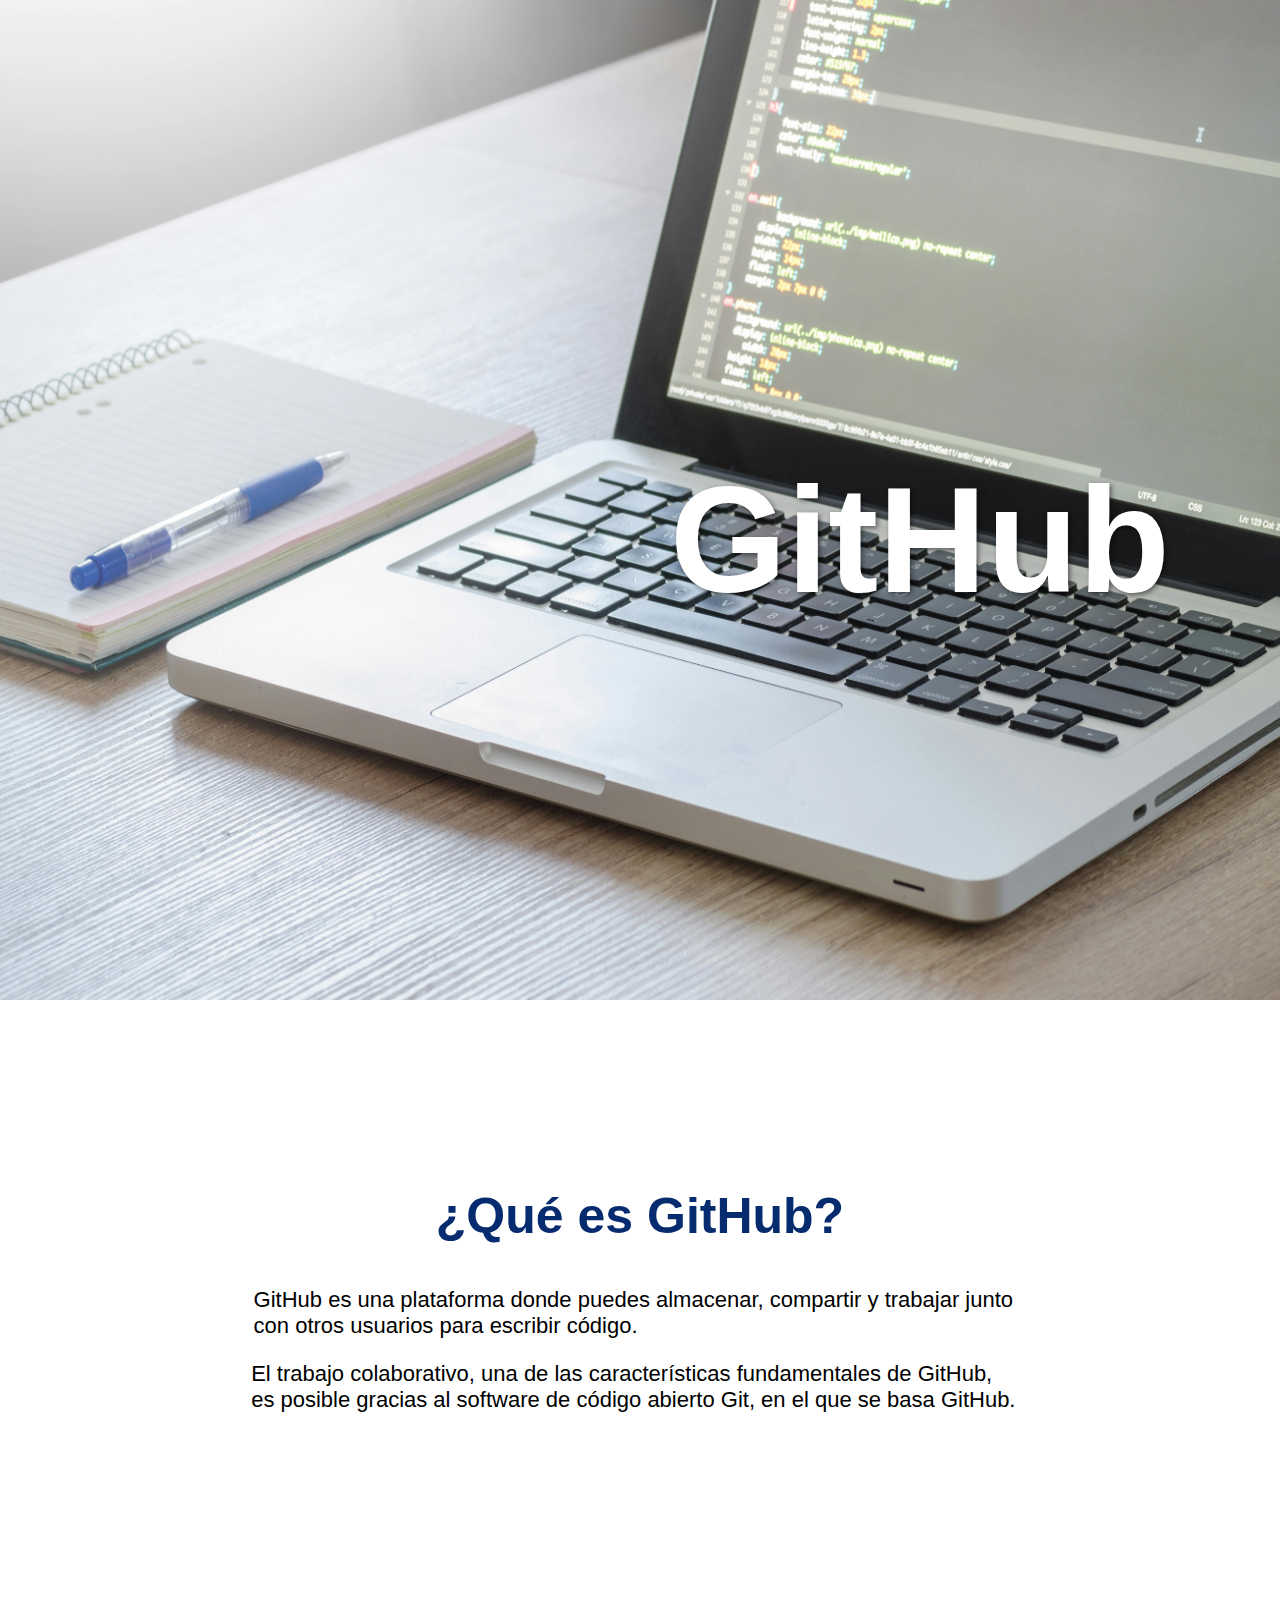
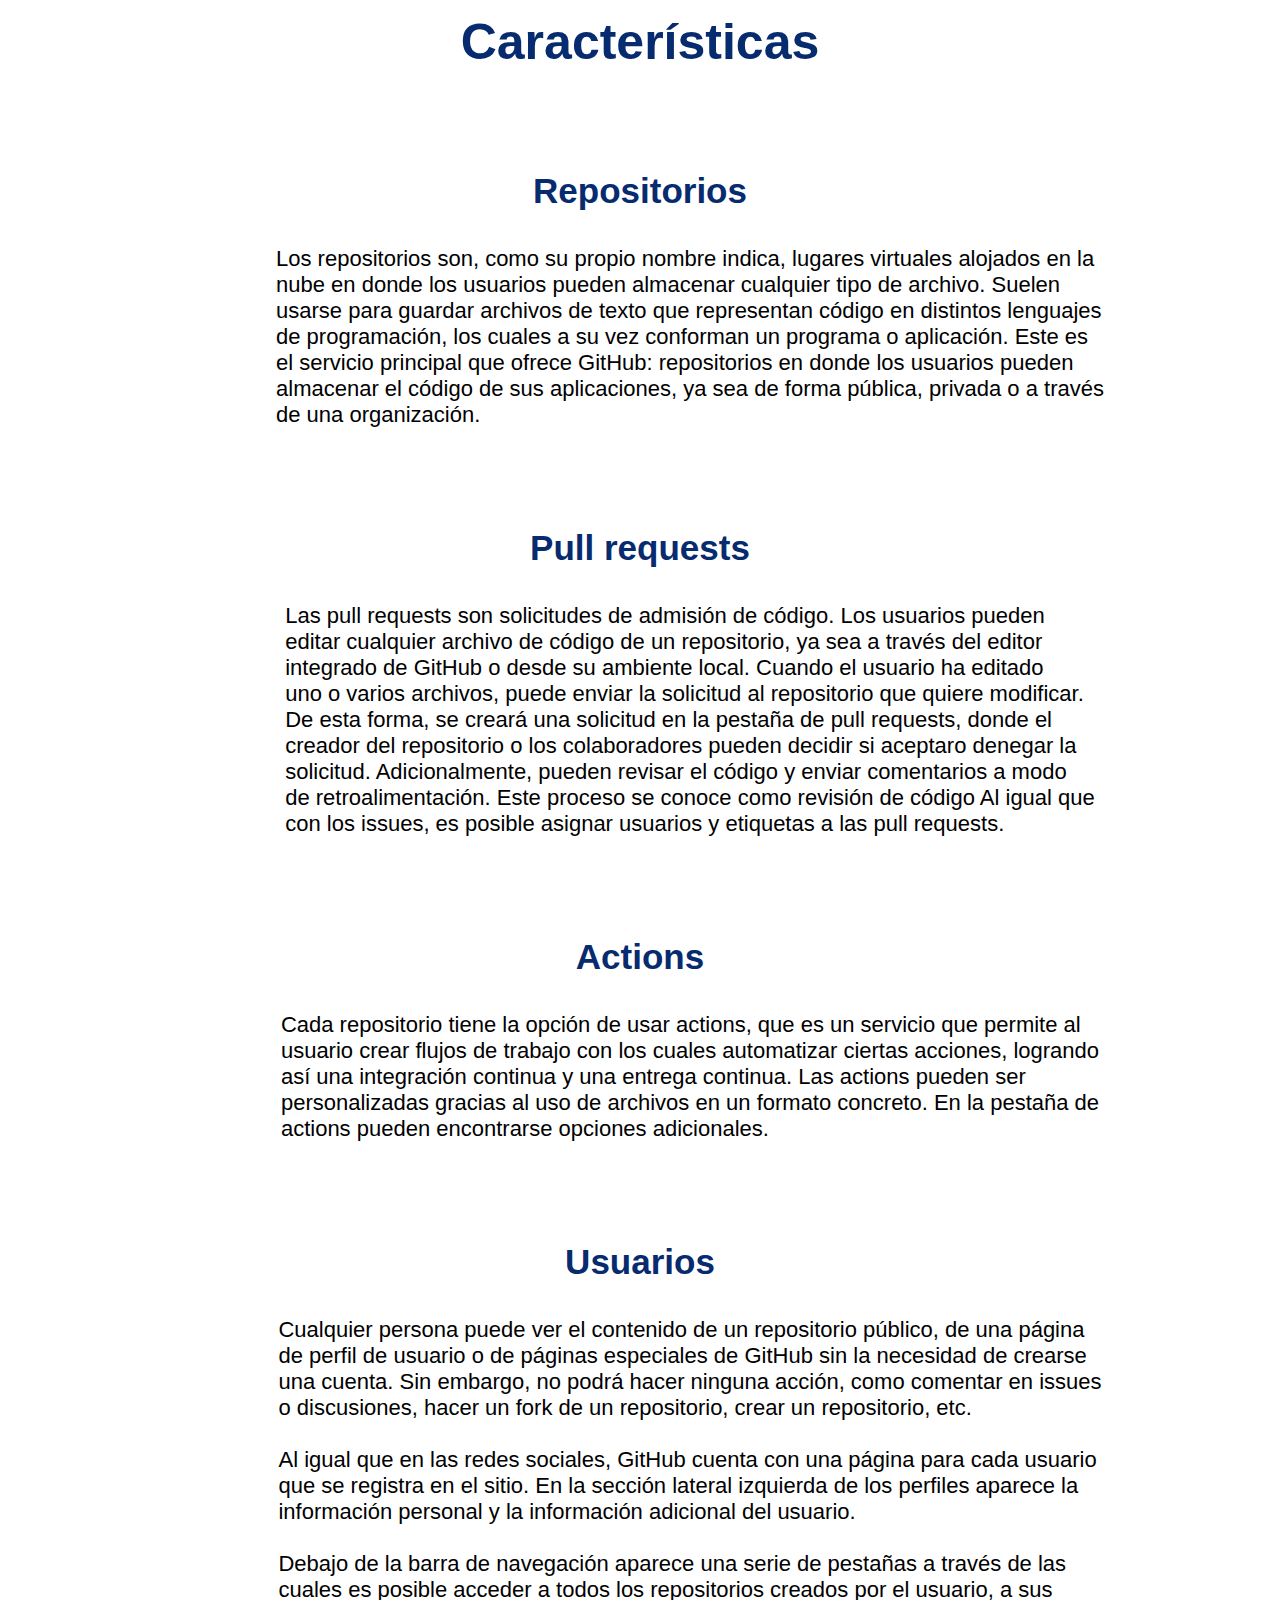
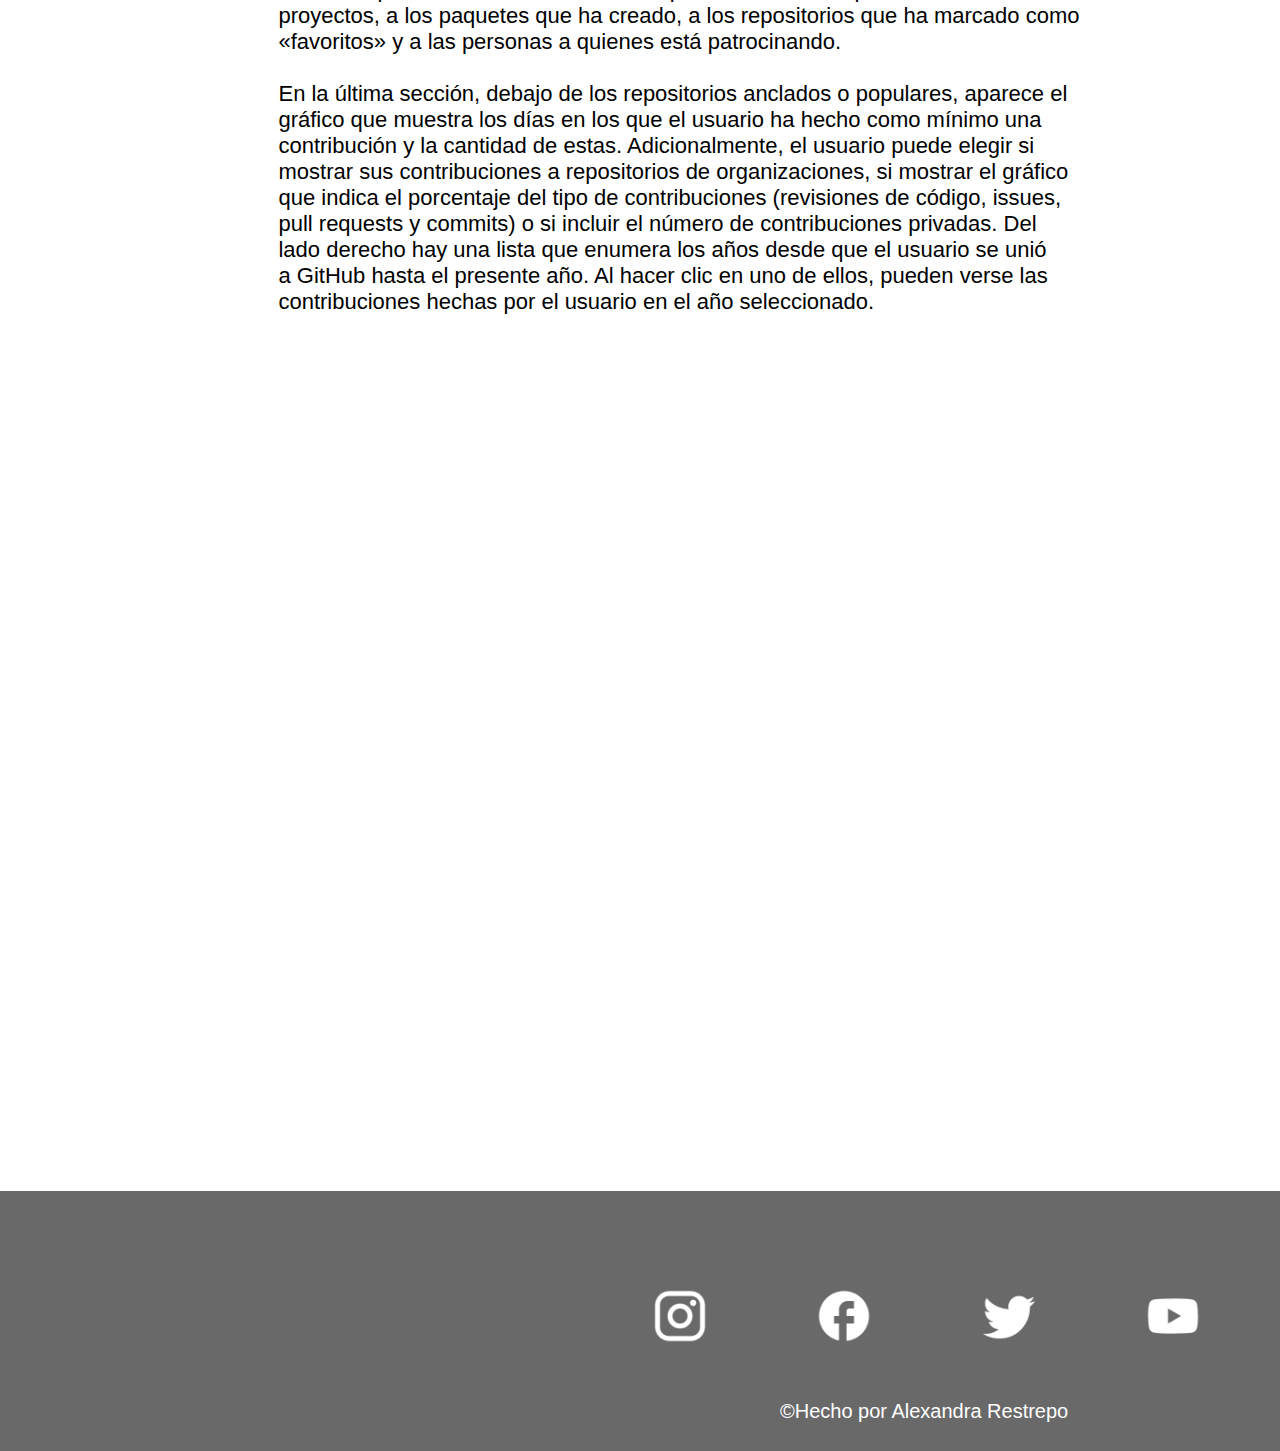
<file: pagina-github.html>
<!DOCTYPE html>
<html lang="en">
<head>
    <meta charset="UTF-8">
    <meta name="viewport" content="width=device-width, initial-scale=1.0">
    <link rel="stylesheet" href="css/pagina-github.css">
    <title>Github</title>
</head>
<body>
    <header>
        <img src="img/portada-github.jpg" alt="Imagen portada de github">
        <h1 class="titulo-github">GitHub</h1>
    </header>
    <main>
        <h2 class="primer-subtitulo">¿Qué es GitHub?</h2>
        <p class="texto-significado-github">&nbsp;&nbsp;&nbsp;&nbsp;&nbsp;&nbsp;GitHub es una plataforma donde puedes almacenar, compartir y trabajar junto <br>
            &nbsp;&nbsp;&nbsp;&nbsp;&nbsp;&nbsp;con otros usuarios para escribir código. <br>
        </p>
        <p class="texto-significado-github">
            &nbsp;&nbsp;&nbsp;&nbsp;&nbsp;&nbsp;El trabajo colaborativo, una de las características fundamentales de GitHub, <br>
            &nbsp;&nbsp;&nbsp;&nbsp;&nbsp;&nbsp;es posible gracias al software de código abierto Git, en el que se basa GitHub.
        </p>
            
            
            <h2 class="segundo-subtitulo">Características</h2>
            <h3 class="subtitulo-caracteristicas">Repositorios</h3>
            <p class="texto-caracteristicas">Los repositorios son, como su propio nombre indica, lugares virtuales alojados en la <br> 
            nube en donde los usuarios pueden almacenar cualquier tipo de archivo. Suelen <br> 
            usarse para guardar archivos de texto que representan código en distintos lenguajes <br>
            de programación, los cuales a su vez conforman un programa o aplicación. Este es <br>
            el servicio principal que ofrece GitHub: repositorios en donde los usuarios pueden <br>
            almacenar el código de sus aplicaciones, ya sea de forma pública, privada o a través <br>
            de una organización.</p>

            <h3 class="tercer-subtitulo">Pull requests</h3>
            <p class="texto-pull-requests">Las pull requests son solicitudes de admisión de código. Los usuarios pueden <br>
            editar cualquier archivo de código de un repositorio, ya sea a través del editor<br> 
            integrado de GitHub o desde su ambiente local. Cuando el usuario ha editado <br>
            uno o varios archivos, puede enviar la solicitud al repositorio que quiere modificar.<br>  
            De esta forma, se creará una solicitud en la pestaña de pull requests, donde el <br> 
            creador del repositorio o los  colaboradores pueden decidir si aceptaro denegar la<br> 
            solicitud. Adicionalmente, pueden revisar el código y enviar comentarios a modo <br> 
            de retroalimentación. Este proceso se conoce como revisión de código​ Al igual que <br> 
            con los issues, es posible asignar usuarios y etiquetas a las pull requests.</p>


            <h3 class="cuarto-subtitulo">Actions</h3>
            <p class="texto-actions">Cada repositorio tiene la opción de usar actions, que es un servicio que permite al <br> 
            usuario crear flujos de trabajo con los cuales automatizar ciertas acciones, logrando <br>
            así una integración continua y una entrega continua. Las actions pueden ser <br> 
            personalizadas gracias al uso de archivos en un formato concreto. En la pestaña de  <br>
            actions pueden encontrarse opciones adicionales.</p>

            <h3 class="quinto-subtitulo">Usuarios</h3>
            <p class="texto-usuarios">Cualquier persona puede ver el contenido de un repositorio público, de una página <br> 
            de perfil de usuario o de páginas especiales de GitHub sin la necesidad de crearse <br> una cuenta. Sin embargo, no podrá hacer ninguna acción, como comentar en issues<br> 
            o discusiones, hacer un fork de un repositorio, crear un repositorio, etc. 
            <br><br>
            Al igual que en las redes sociales, GitHub cuenta con una página para cada usuario <br> 
            que se registra en el sitio. En la sección lateral izquierda de los perfiles aparece la <br> 
            información personal y la información adicional del usuario.
            <br><br>
            Debajo de la barra de navegación aparece una serie de pestañas a través de las <br> 
            cuales es posible acceder a todos los repositorios creados por el usuario, a sus <br>
            proyectos, a los paquetes que ha creado, a los repositorios que ha marcado como <br> 
            «favoritos» y a las personas a quienes está patrocinando.
            <br><br>
            En la última sección, debajo de los repositorios anclados o populares, aparece el <br> 
            gráfico que muestra los días en los que el usuario ha hecho como mínimo una <br>
            contribución y la cantidad de estas. Adicionalmente, el usuario puede elegir si <br> 
            mostrar sus contribuciones a repositorios de organizaciones, si mostrar el gráfico <br> 
            que indica el porcentaje del tipo de contribuciones (revisiones de código, issues,<br>
            pull requests y commits) o si incluir el número de contribuciones privadas. Del <br> 
            lado derecho hay una lista que enumera los años desde que el usuario se unió <br> 
            a GitHub hasta el presente año. Al hacer clic en uno de ellos, pueden verse las <br> 
            contribuciones hechas por el usuario en el año seleccionado.
            </p>
            <iframe width="560" height="315" src="https://www.youtube.com/embed/44ziZ12rJwU?si=akHKlom8S1F0KhuR" title="YouTube video player" frameborder="0" allow="accelerometer; autoplay; clipboard-write; encrypted-media; gyroscope; picture-in-picture; web-share" referrerpolicy="strict-origin-when-cross-origin" allowfullscreen></iframe>
    </main>
    <footer>
        <div class="contenedor-imagenes-footer">
            <a class="link-logo-footer" href=""><img class="imagen-logo-footer" src="img/icono-instagram.png" alt="Logo instagram"></a>
            <a class="link-logo-footer" href=""><img class="imagen-logo-footer" src="img/icono-facebook.png" alt="Logo facebook"></a>
            <a class="link-logo-footer" href=""><img class="imagen-logo-footer" src="img/icono-twitter.png" alt="Logo Twitter"></a>
            <a class="link-logo-footer" href=""><img class="imagen-logo-footer" src="img/icono-youtube.png" alt="Logo youtube"></a>
        </div>
        <p class="texto-footer">&copy;Hecho por Alexandra Restrepo</p>
    </footer>
</body>
</html>
</file>
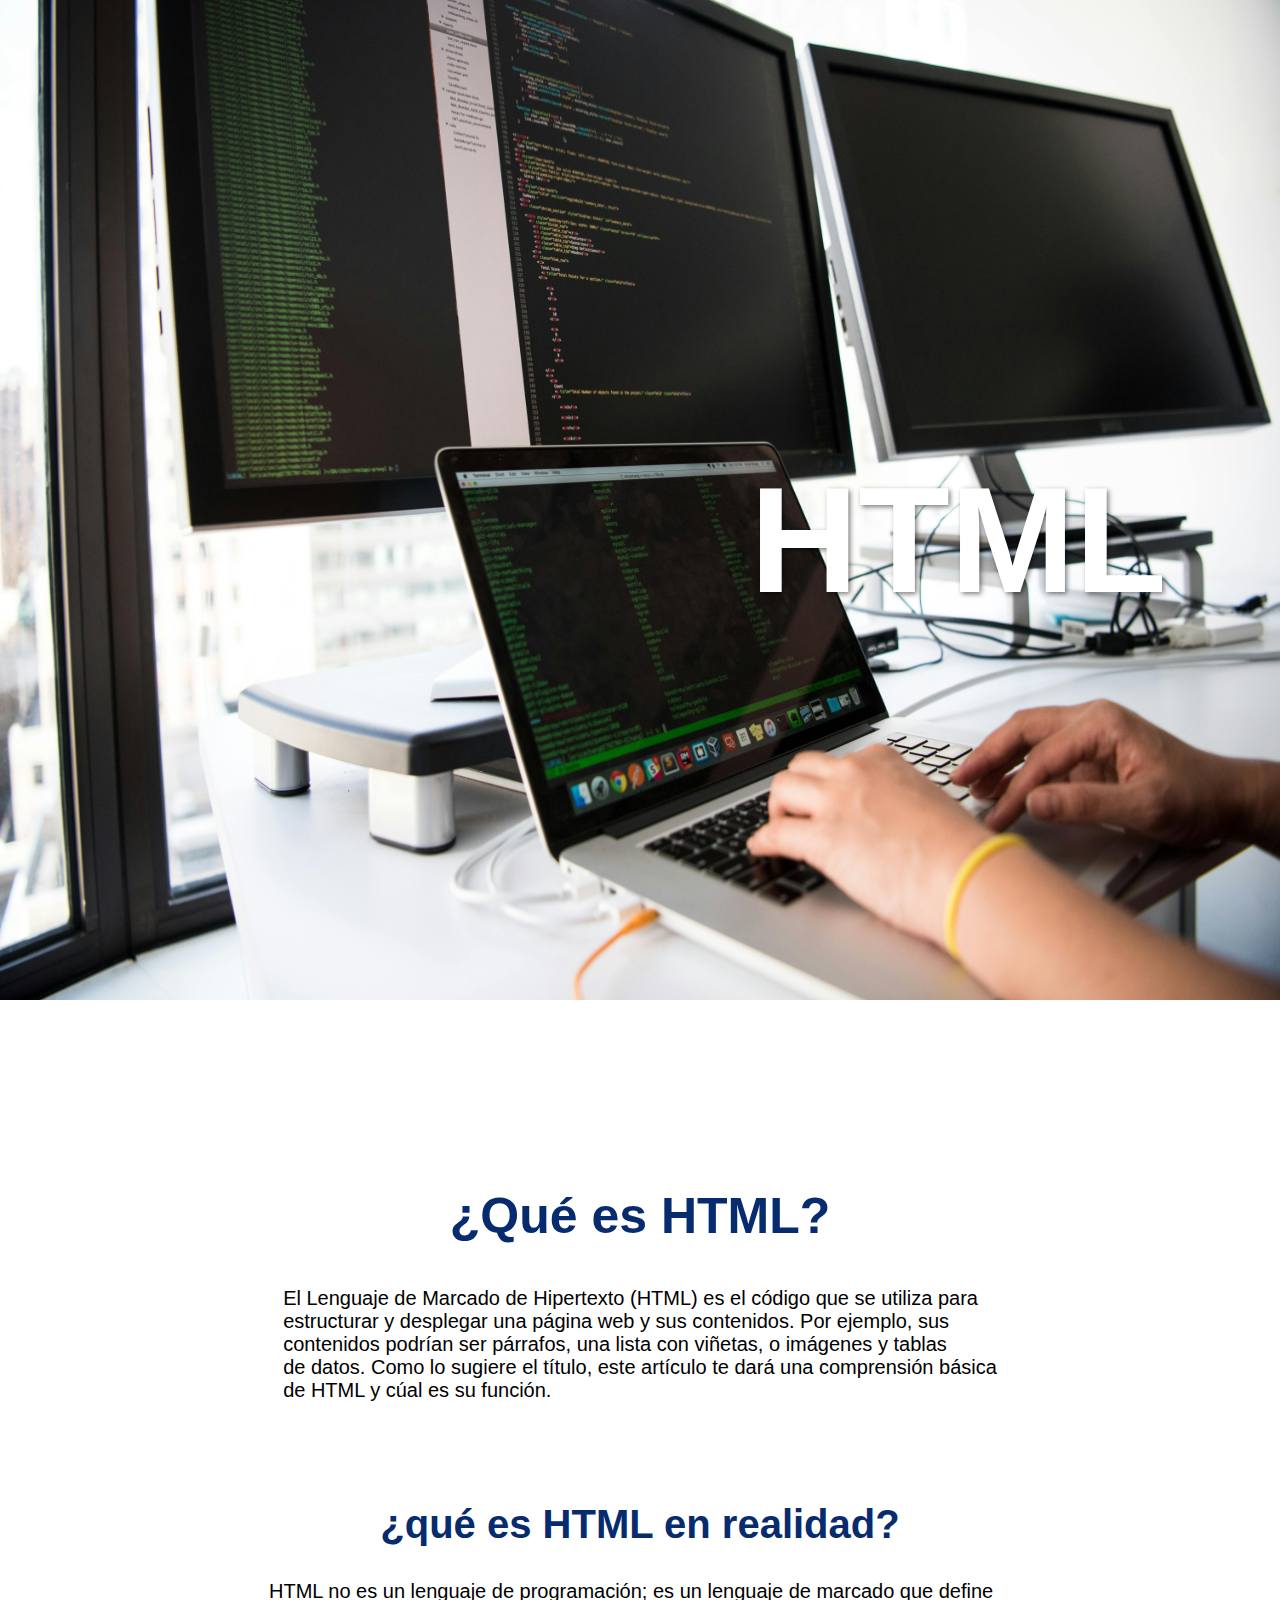
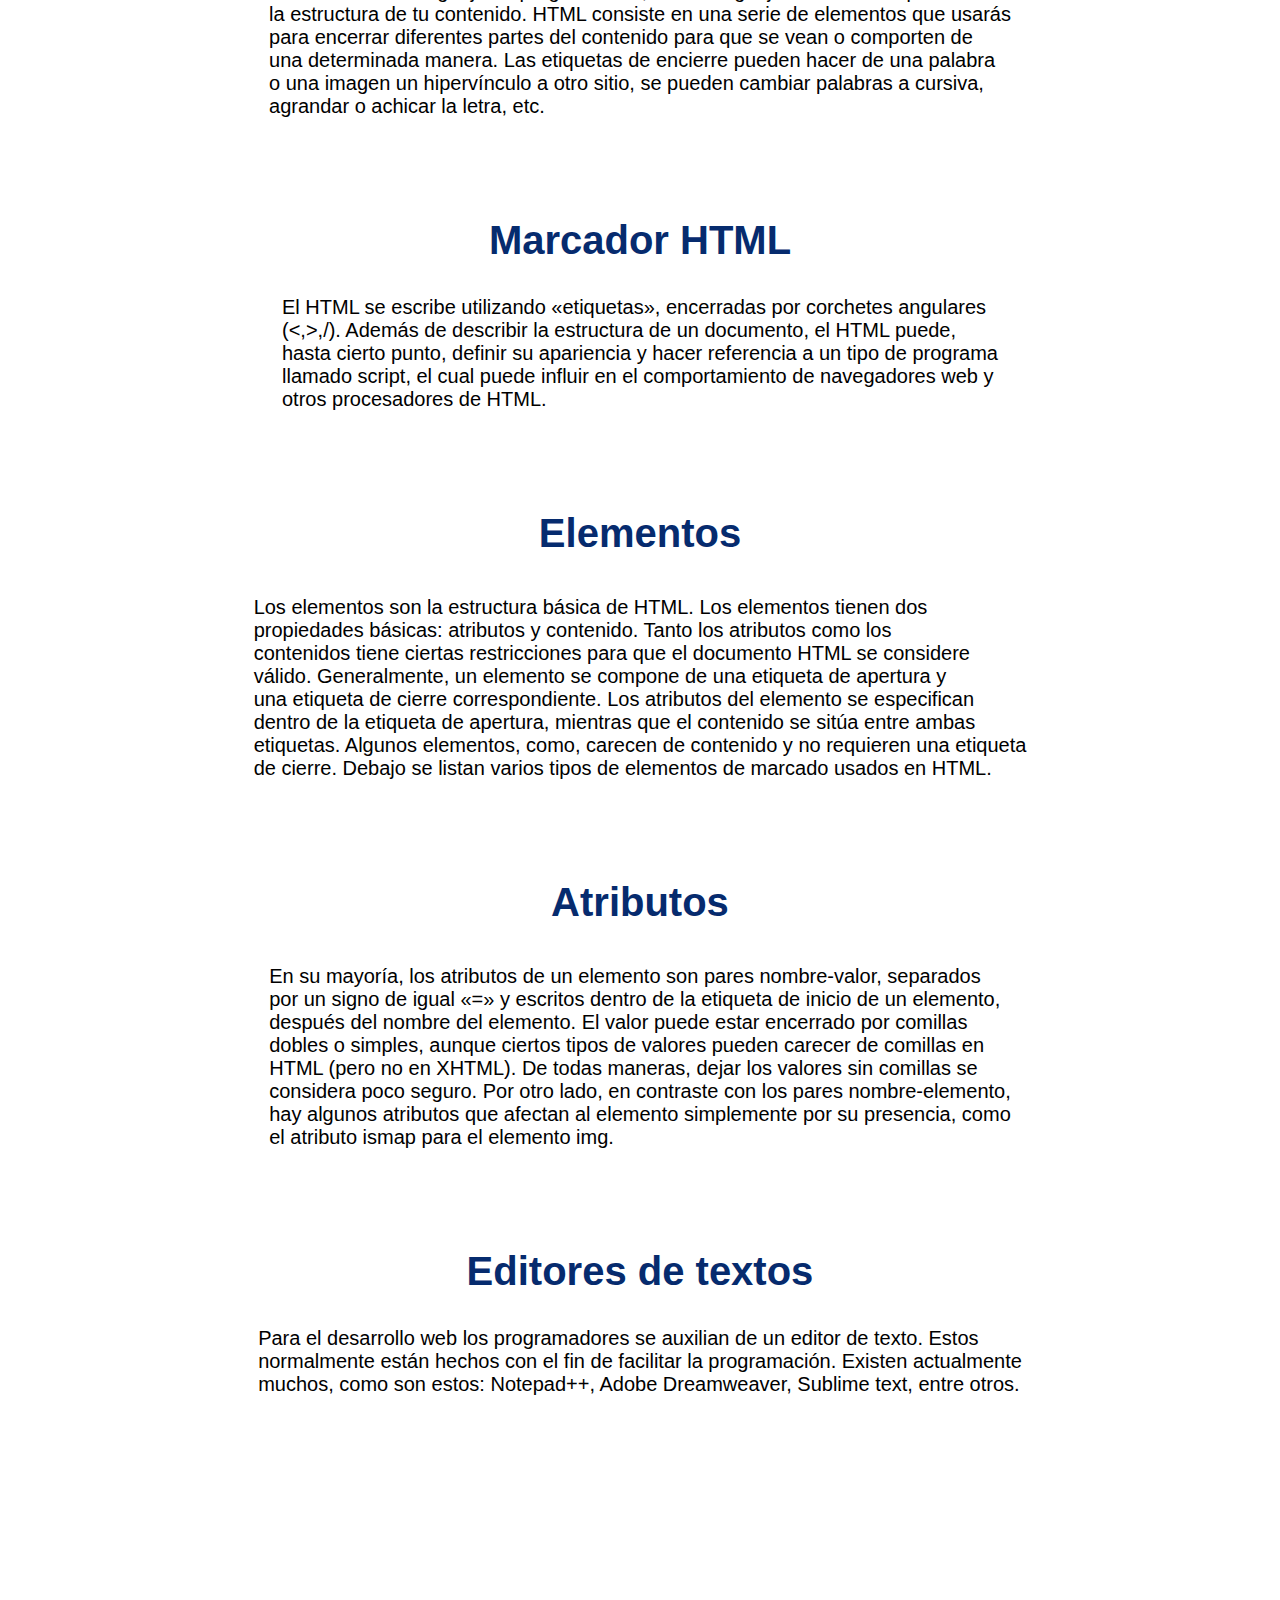
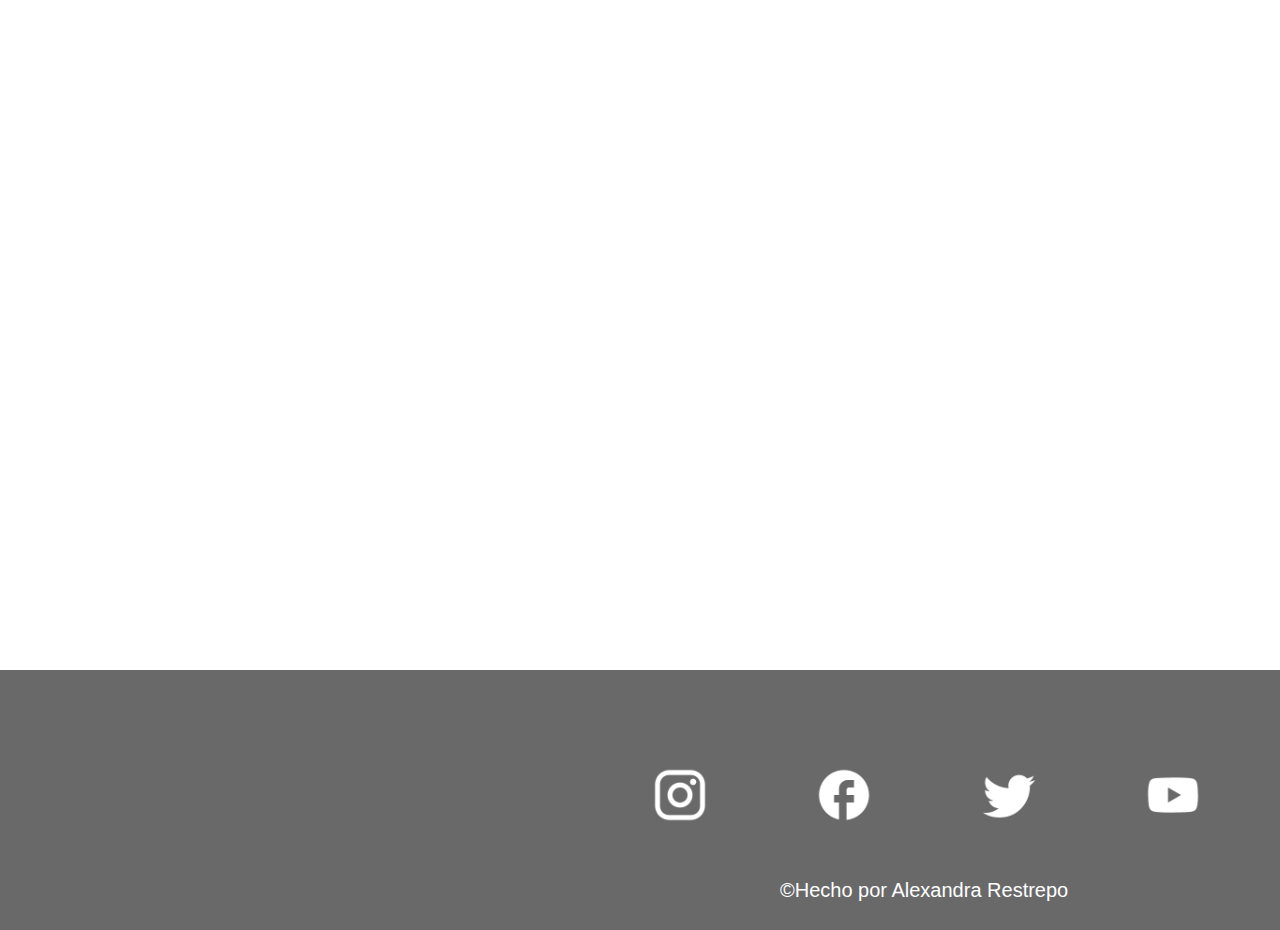
<file: pagina-html.html>
<!DOCTYPE html>
<html lang="en">
<head>
    <meta charset="UTF-8">
    <meta name="viewport" content="width=device-width, initial-scale=1.0">
    <link rel="stylesheet" href="css/pagina-html.css">
    <title>HTML</title>
</head>
<body>
    <header>
        <img src="img/portada-htmljpg.jpg" alt="Imagen portada de html">
        <h1>HTML</h1>
    </header>
    <main>
        <h2 class="primer-subtitulo">¿Qué es HTML?</h2>
        <p class="texto-html">El Lenguaje de Marcado de Hipertexto (HTML) es el código que se utiliza para <br>
        estructurar y desplegar una página web y sus contenidos. Por ejemplo, sus <br>
        contenidos podrían ser párrafos, una lista con viñetas, o imágenes y tablas <br> 
        de datos. Como lo sugiere el título, este artículo te dará una comprensión básica <br>
        de HTML y cúal es su función.</p>

        <h2 class="segundo-subtitulo">¿qué es HTML en realidad?</h2>
        <p class="texto-realidad-html">HTML no es un lenguaje de programación; es un lenguaje de marcado que define <br> 
        la estructura de tu contenido. HTML consiste en una serie de elementos que usarás <br>
        para encerrar diferentes partes del contenido para que se vean o comporten de <br> 
        una determinada manera. Las etiquetas de encierre pueden hacer de una palabra <br> 
        o una imagen un hipervínculo a otro sitio, se pueden cambiar palabras a cursiva, <br>
        agrandar o achicar la letra, etc. </p>

        <h2 class="tercer-subtitulo">Marcador HTML</h2>
        <p class="texto-marcador">El HTML se escribe utilizando «etiquetas», encerradas por corchetes angulares <br>
        (<,>,/). Además de describir la estructura de un documento, el HTML puede, <br> 
        hasta cierto punto, definir su apariencia y hacer referencia a un tipo de programa <br> 
        llamado script, el cual puede influir en el comportamiento de navegadores web y <br>
        otros procesadores de HTML.</p>
        <h3 class="subtitulo-elementos">Elementos</h3>
        <p class="texto-elementos">Los elementos son la estructura básica de HTML. Los elementos tienen dos <br>
        propiedades básicas: atributos y contenido. Tanto los atributos como los <br>
        contenidos tiene ciertas restricciones para que el documento HTML se considere <br> 
        válido. Generalmente, un elemento se compone de una etiqueta de apertura y <br>
        una etiqueta de cierre correspondiente. Los atributos del elemento se especifican <br>
        dentro de la etiqueta de apertura, mientras que el contenido se sitúa entre ambas <br>
        etiquetas. Algunos elementos, como, carecen de contenido y no requieren una etiqueta <br>
        de cierre. Debajo se listan varios tipos de elementos de marcado usados en HTML.</p>
        <h3 class="subtitulo-atributos">Atributos</h3>
        <p class="texto-atributos">En su mayoría, los atributos de un elemento son pares nombre-valor, separados <br>
        por un signo de igual «=» y escritos dentro de la etiqueta de inicio de un elemento, <br> 
        después del nombre del elemento. El valor puede estar encerrado por comillas <br>
        dobles o simples, aunque ciertos tipos de valores pueden carecer de comillas en <br>
        HTML (pero no en XHTML).​ De todas maneras, dejar los valores sin comillas se <br>
        considera poco seguro.​ Por otro lado, en contraste con los pares nombre-elemento, <br>
        hay algunos atributos que afectan al elemento simplemente por su presencia, ​como <br>
        el atributo ismap para el elemento img.</p>

        <h2 class="cuarto-subtitulo">Editores de textos</h2>
        <p class="texto-editores">Para el desarrollo web los programadores se auxilian de un editor de texto. Estos <br>
        normalmente están hechos con el fin de facilitar la programación. Existen actualmente <br>
        muchos, como son estos: Notepad++, Adobe Dreamweaver, Sublime text, entre otros.</p>

        <iframe width="560" height="315" src="https://www.youtube.com/embed/MJkdaVFHrto?si=tfKxOUqIfzr2BXHs" title="YouTube video player" frameborder="0" allow="accelerometer; autoplay; clipboard-write; encrypted-media; gyroscope; picture-in-picture; web-share" referrerpolicy="strict-origin-when-cross-origin" allowfullscreen></iframe>
    </main>
    <footer>
        <div class="contenedor-imagenes-footer">
            <a class="link-logo-footer" href=""><img class="imagen-logo-footer" src="img/icono-instagram.png" alt="Logo instagram"></a>
            <a class="link-logo-footer" href=""><img class="imagen-logo-footer" src="img/icono-facebook.png" alt="Logo facebook"></a>
            <a class="link-logo-footer" href=""><img class="imagen-logo-footer" src="img/icono-twitter.png" alt="Logo Twitter"></a>
            <a class="link-logo-footer" href=""><img class="imagen-logo-footer" src="img/icono-youtube.png" alt="Logo youtube"></a>
        </div>
        <p class="texto-footer">&copy;Hecho por Alexandra Restrepo</p>
    </footer>
</body>
</html>
</file>
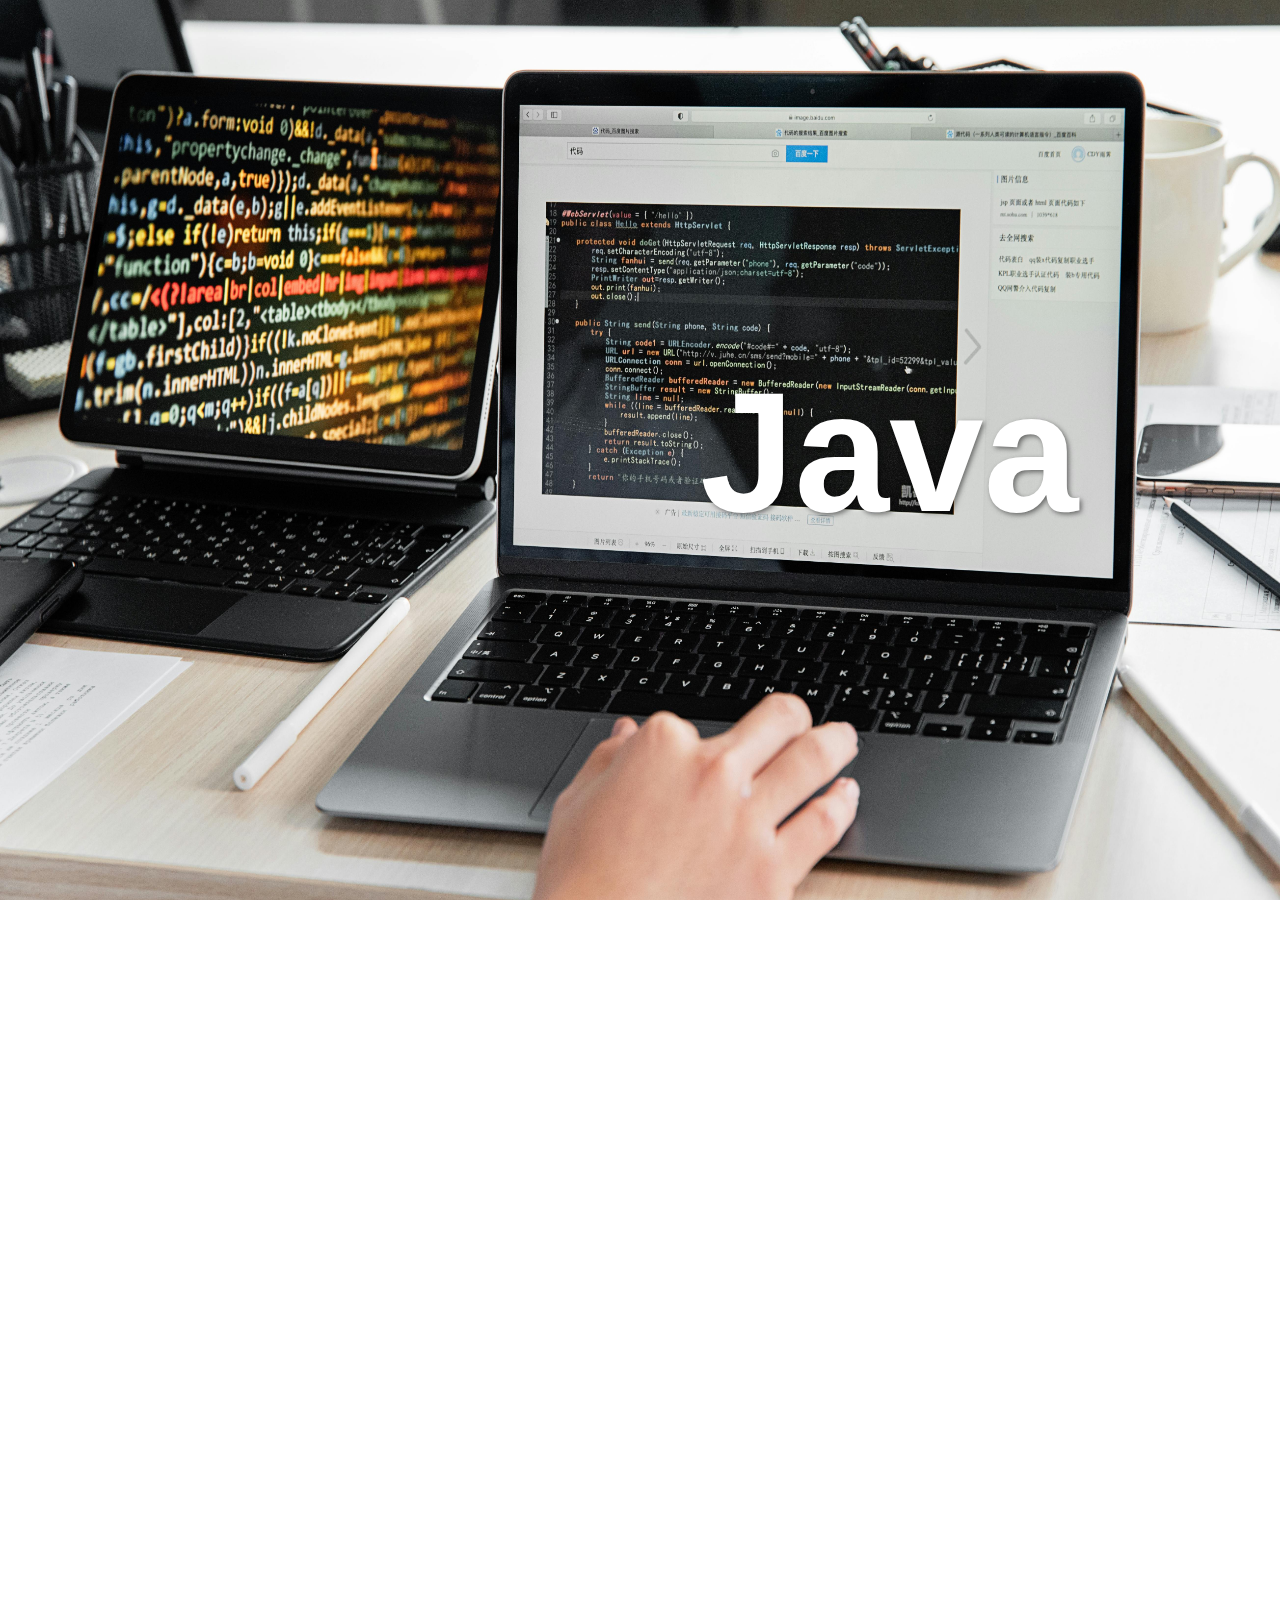
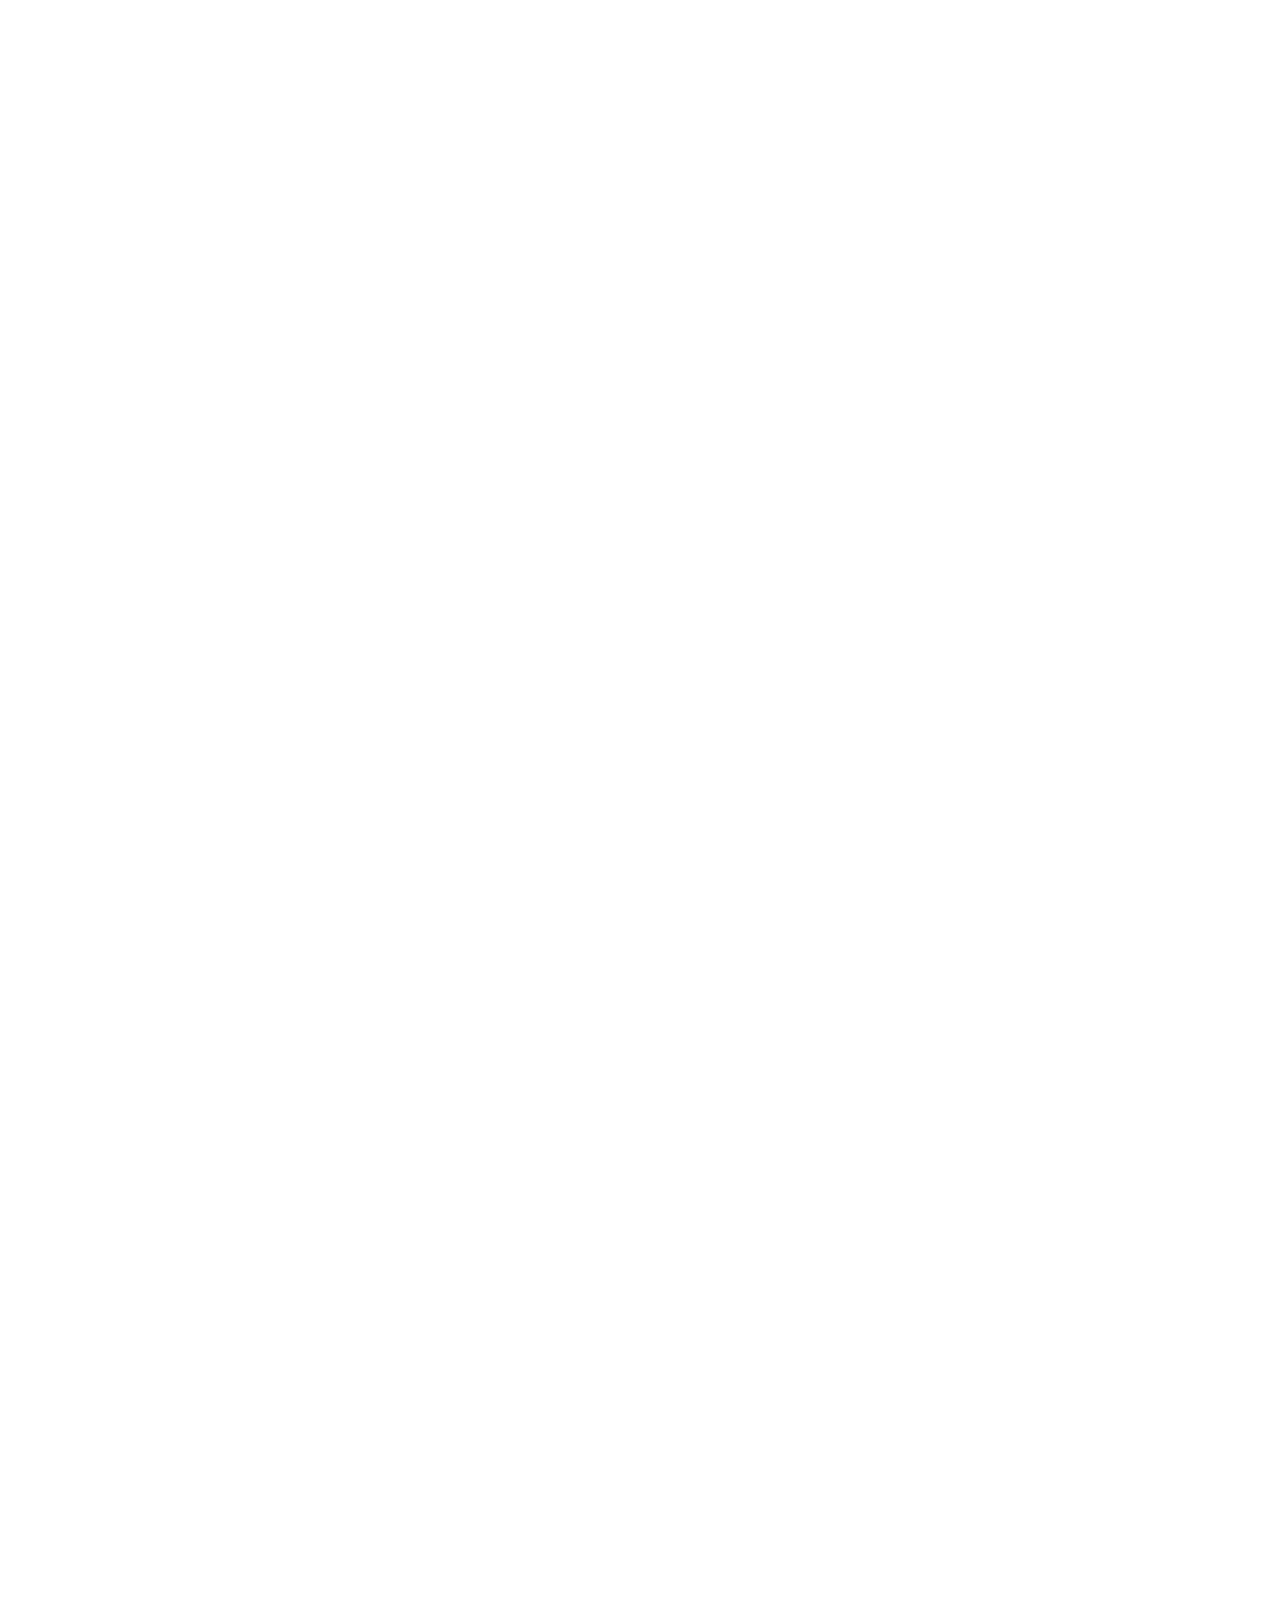
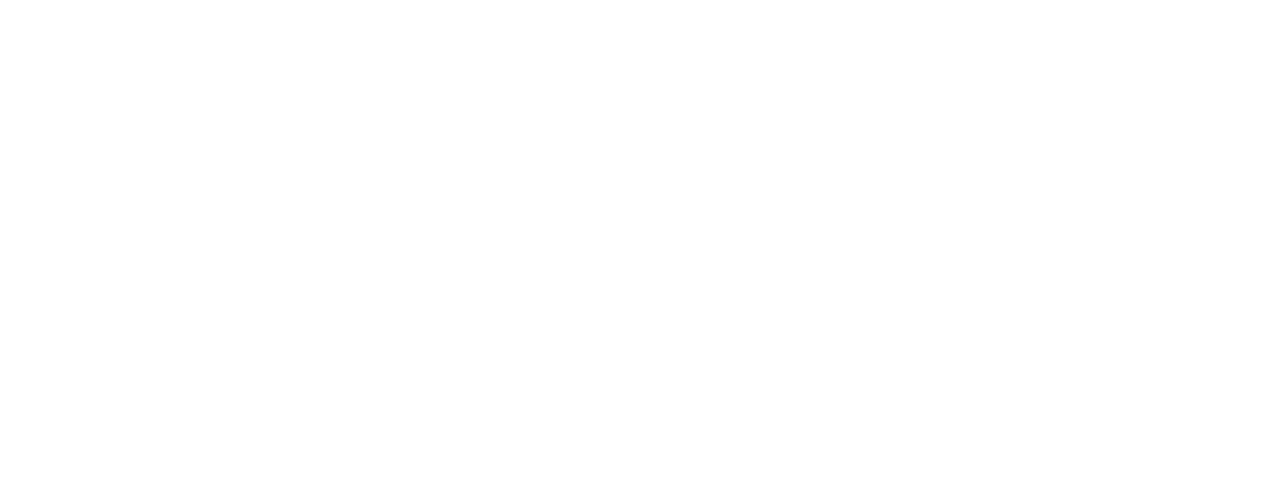
<file: pagina-java.html>
<!DOCTYPE html>
<html lang="en">
<head>
    <meta charset="UTF-8">
    <meta name="viewport" content="width=device-width, initial-scale=1.0">
    <link rel="stylesheet" href="css/pagina-java.css">
    <title>Java</title>
</head>
<body>
    <header>
        <img src="img/portada-python.jpg" alt="Imagen portada de python">
        <h1>Java</h1>
    </header>
    <main>
        <h2 class="primer-subtitulo">¿Qué es Java?</h2>
        <p class="texto-significado-java">Java es un lenguaje de programación multiplataforma orientado a objetos que <br>
        se ejecuta en miles de millones de dispositivos de todo el mundo. Sustenta <br>
        aplicaciones, sistemas operativos de smartphones, software empresarial y <br>
        muchos programas conocidos. A pesar de haberse inventado hace más de <br> 
        20 años, Java es actualmente el lenguaje de programación más popular para <br>
        los desarrolladores de aplicaciones.</p>

        <h2 class="segundo-subtitulo">¿Para qué se usa el lenguaje de programación Java?</h2>    
        <p class="texto-para-que-sirve">Java es un lenguaje de programación muy transferible que se usa en plataformas <br>
        y distintos tipos de dispositivos, desde smartphones hasta televisores inteligentes. <br>
        Se usa para crear aplicaciones móviles y web, software empresarial, dispositivos <br>
        de Internet de las cosas (IoT), juegos, macrodatos, aplicaciones distribuidas y <br>
        basadas en la nube, entre otros tipos. Estos son algunos ejemplos específicos del <br>
        mundo real de las aplicaciones que se programan con Java.</p>

        <h2 class="tercer-subtitulo">Multiplataforma</h2> 
        <p class="texto-multiplataforma">Java se catalogó con el eslogan "Escribir una vez, ejecutar en cualquier lugar" <br>
        (o WORA, por sus siglas en inglés), lo cual sigue siendo cierto hoy en día. El <br> 
        código de programación Java escrito para una plataforma (como el sistema <br>
        operativo Windows) puede transferirse fácilmente a otra plataforma (como el <br>
        sistema operativo de un teléfono móvil) y viceversa, sin necesidad de reescribirlo <br>
        por completo. Java funciona en múltiples plataformas porque, al compilar un <br>
        programa java, el compilador crea un archivo de código de bytes .class <br> 
        que se puede ejecutar en cualquier sistema operativo que tenga instalada la <br>
        máquina virtual Java (JVM). Normalmente es fácil instalar JVM en la mayoría <br>
        de los sistemas operativos principales, incluido iOS, lo cual no siempre ha sido así.</p>

        <h2 class="cuarto-subtitulo">Orientado a objetos</h2> 
        <p class="texto-objetos">Java se encontraba entre los primeros lenguajes de programación orientados <br>
        a objetos. Un lenguaje de programación orientado a objetos organiza su código <br> 
        en torno a clases y objetos, en lugar de funciones y comandos. La mayoría de <br> 
        los lenguajes de programación modernos, incluidos C++, C#, Python y Ruby, <br> 
        están orientados a objetos.</p>

        <iframe width="560" height="315" src="https://www.youtube.com/embed/W86KTBSiX2o?si=qaDhMHrMtVewI-oI" title="YouTube video player" frameborder="0" allow="accelerometer; autoplay; clipboard-write; encrypted-media; gyroscope; picture-in-picture; web-share" referrerpolicy="strict-origin-when-cross-origin" allowfullscreen></iframe>
    </main>
    <footer>
        <div class="contenedor-imagenes-footer">
            <a class="link-logo-footer" href=""><img class="imagen-logo-footer" src="img/icono-instagram.png" alt="Logo instagram"></a>
            <a class="link-logo-footer" href=""><img class="imagen-logo-footer" src="img/icono-facebook.png" alt="Logo facebook"></a>
            <a class="link-logo-footer" href=""><img class="imagen-logo-footer" src="img/icono-twitter.png" alt="Logo Twitter"></a>
            <a class="link-logo-footer" href=""><img class="imagen-logo-footer" src="img/icono-youtube.png" alt="Logo youtube"></a>
        </div>
        <p class="texto-footer">&copy;Hecho por Alexandra Restrepo</p>
    </footer>
</body>
</html>
</file>
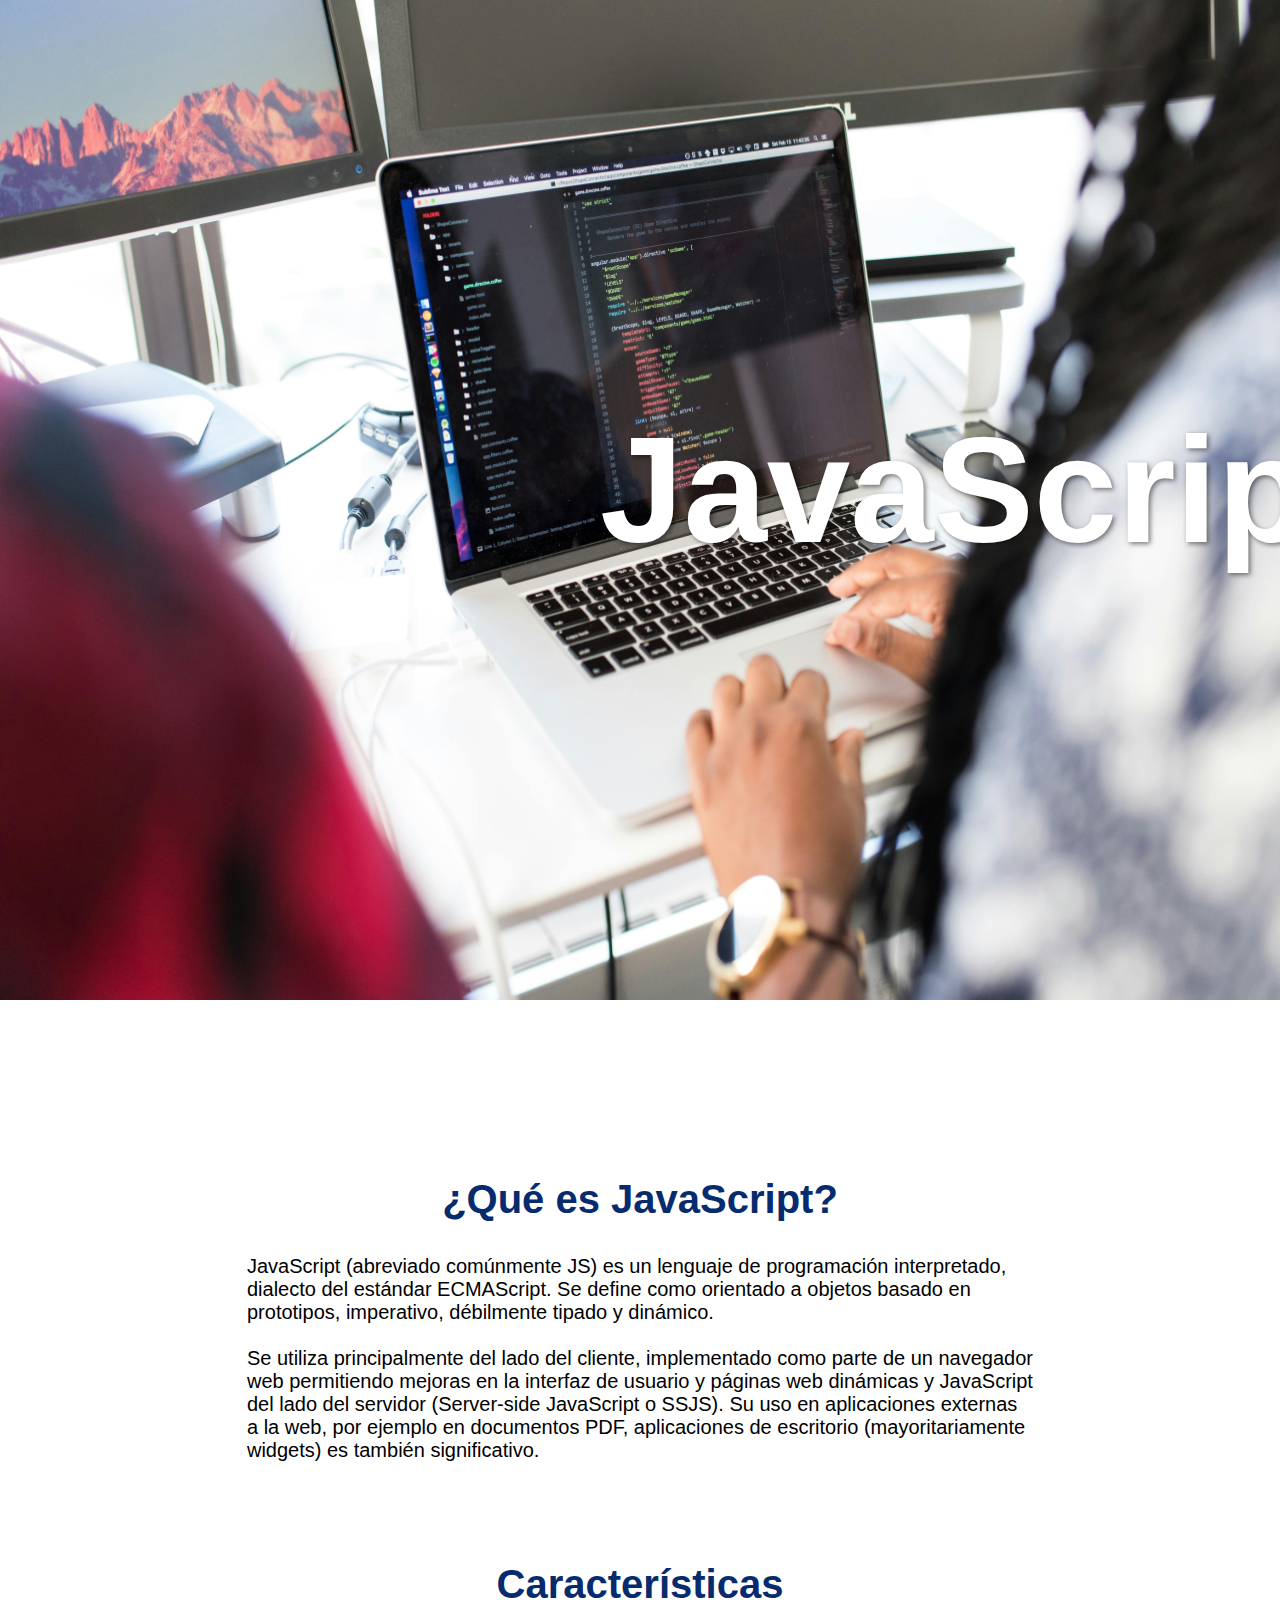
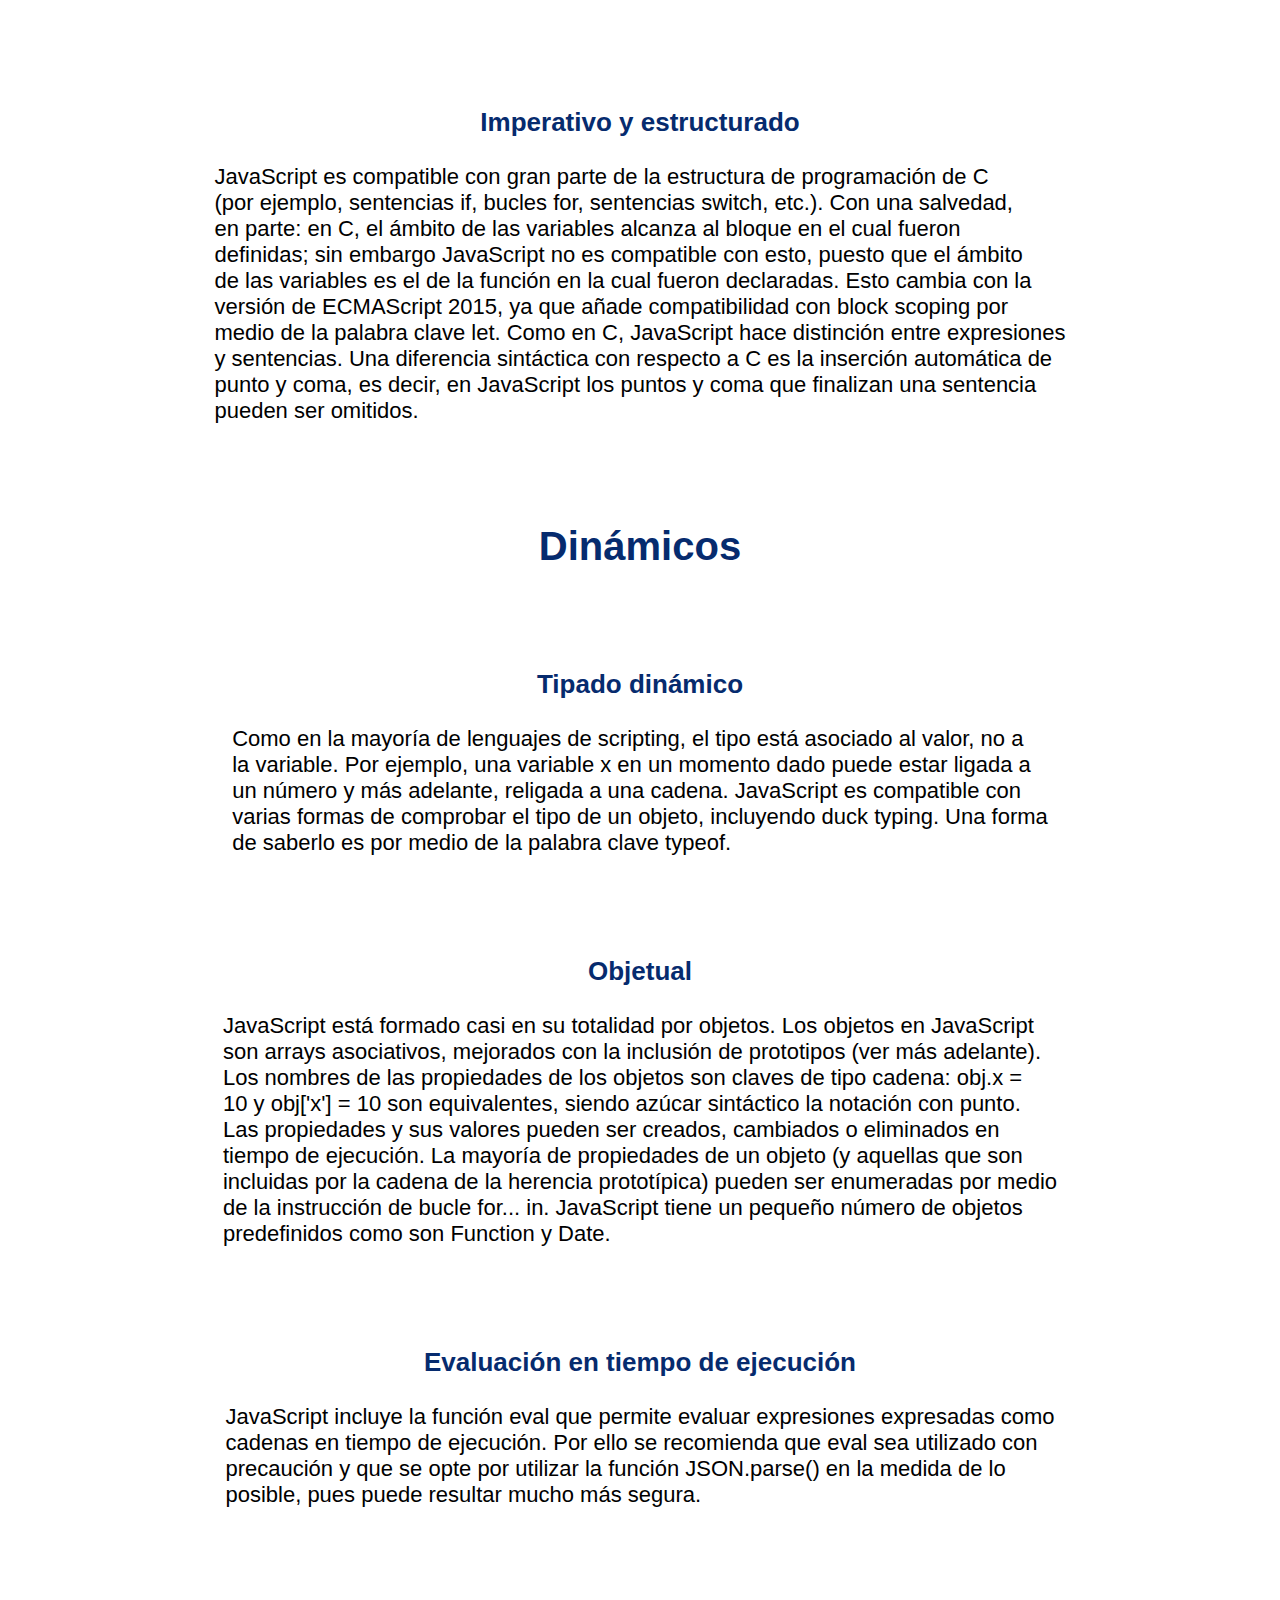
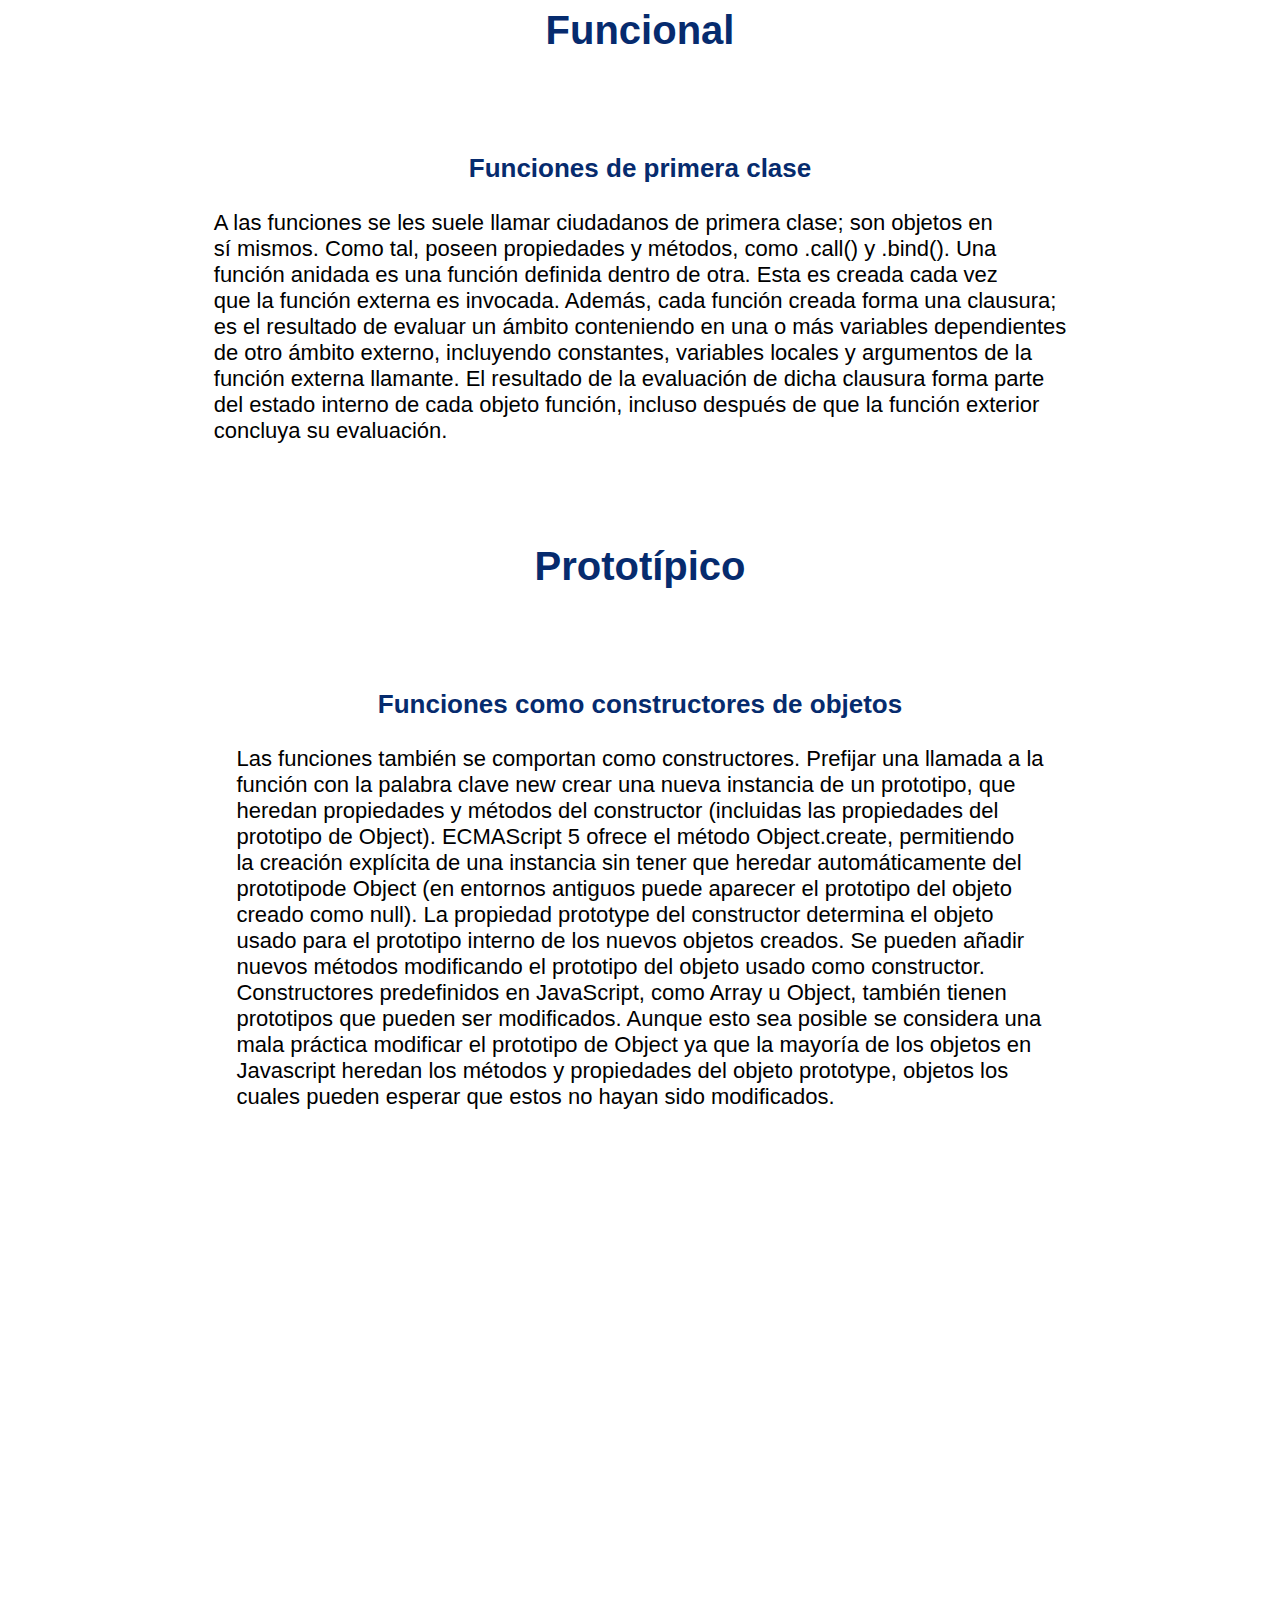
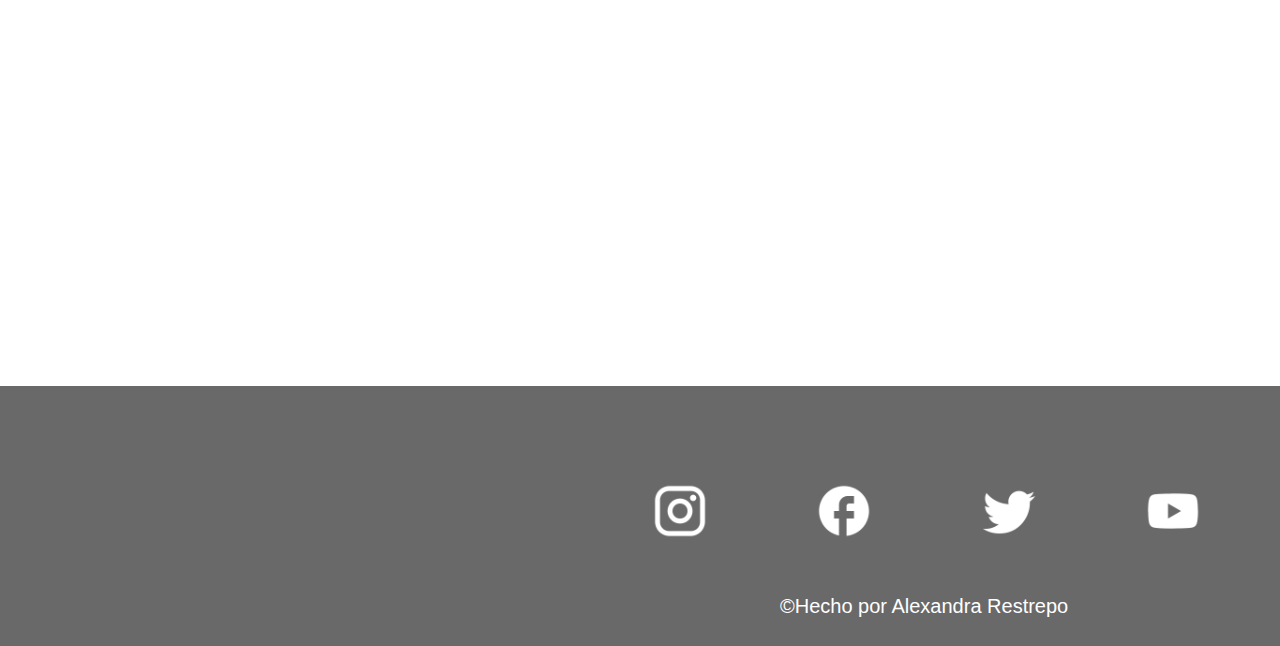
<file: pagina-javascript.html>
<!DOCTYPE html>
<html lang="en">
<head>
    <meta charset="UTF-8">
    <meta name="viewport" content="width=device-width, initial-scale=1.0">
    <link rel="stylesheet" href="css/pagina-javascript.css">
    <title>JavaScript</title>
</head>
<body>
    <header>
        <img src="img/portada-javascript.jpg" alt="Imagen portada de javascript">
        <h1>JavaScript</h1>
    </header>
    <main>
        <h2 class="primer-subtitulo">¿Qué es JavaScript?</h2>
        <p class="texto-javascript">JavaScript (abreviado comúnmente JS) es un lenguaje de programación interpretado, <br>  
        dialecto del estándar ECMAScript. Se define como orientado a objetos​ basado en <br>  
        prototipos, imperativo, débilmente tipado y dinámico.
        <br><br>
        Se utiliza principalmente del lado del cliente, implementado como parte de un navegador <br>  
        web permitiendo mejoras en la interfaz de usuario y páginas web dinámicas y JavaScript <br> 
        del lado del servidor (Server-side JavaScript o SSJS). Su uso en aplicaciones externas <br>
        a la web, por ejemplo en documentos PDF, aplicaciones de escritorio (mayoritariamente <br>  
        widgets) es también significativo.</p>

        <h2 class="segundo-subtitulo">Características</h2>
        <h3 class="subtitulo-caracteristicas">Imperativo y estructurado</h3>
        <p class="texto-imperativo-estrucurado">JavaScript es compatible con gran parte de la estructura de programación de C <br> 
        (por ejemplo, sentencias if, bucles for, sentencias switch, etc.). Con una salvedad, <br>
        en parte: en C, el ámbito de las variables alcanza al bloque en el cual fueron <br>
        definidas; sin embargo JavaScript no es compatible con esto, puesto que el ámbito <br>
        de las variables es el de la función en la cual fueron declaradas. Esto cambia con la <br>
        versión de ECMAScript 2015, ya que añade compatibilidad con block scoping por <br>
        medio de la palabra clave let. Como en C, JavaScript hace distinción entre expresiones <br> 
        y sentencias. Una diferencia sintáctica con respecto a C es la inserción automática de <br>
        punto y coma, es decir, en JavaScript los puntos y coma que finalizan una sentencia <br>
        pueden ser omitidos.</p>
        
        <h2 class="segundo-subtitulo">Dinámicos</h2>
        <h3 class="subtitulo-tipado-dinamico">Tipado dinámico</h3>
        <p class="texto-tipado-dinamico">Como en la mayoría de lenguajes de scripting, el tipo está asociado al valor, no a <br>
        la variable. Por ejemplo, una variable x en un momento dado puede estar ligada a <br> 
        un número y más adelante, religada a una cadena. JavaScript es compatible con <br>
        varias formas de comprobar el tipo de un objeto, incluyendo duck typing. Una forma <br>
        de saberlo es por medio de la palabra clave typeof.</p>
        
        <h3 class="subtitulo-objetual">Objetual</h3>
        <p class="texto-objetual">JavaScript está formado casi en su totalidad por objetos. Los objetos en JavaScript <br>
        son arrays asociativos, mejorados con la inclusión de prototipos (ver más adelante). <br>
        Los nombres de las propiedades de los objetos son claves de tipo cadena: obj.x = <br>
        10 y obj['x'] = 10 son equivalentes, siendo azúcar sintáctico la notación con punto. <br>
        Las propiedades y sus valores pueden ser creados, cambiados o eliminados en <br>
        tiempo de ejecución. La mayoría de propiedades de un objeto (y aquellas que son <br>
        incluidas por la cadena de la herencia prototípica) pueden ser enumeradas por medio <br>
        de la instrucción de bucle for... in. JavaScript tiene un pequeño número de objetos <br>
        predefinidos como son Function y Date.</p>

        <h3 class="subtitulo-evaluacion-ejecucion">Evaluación en tiempo de ejecución</h3>
        <p class="texto-evaluacion-ejecucion">JavaScript incluye la función eval que permite evaluar expresiones expresadas como <br>
        cadenas en tiempo de ejecución. Por ello se recomienda que eval sea utilizado con <br>
        precaución y que se opte por utilizar la función JSON.parse() en la medida de lo <br>
        posible, pues puede resultar mucho más segura.</p>

        <h2 class="tercer-subtitulo">Funcional</h2>
        <h3 class="subtitulo-funciones-primera-clase">Funciones de primera clase</h3>
        <p class="texto-funciones-primera-clase">A las funciones se les suele llamar ciudadanos de primera clase; son objetos en <br>  
        sí mismos. Como tal, poseen propiedades y métodos, como .call() y .bind().​ Una <br>  
        función anidada es una función definida dentro de otra. Esta es creada cada vez <br> 
        que la función externa es invocada. Además, cada función creada forma una clausura; <br> 
        es el resultado de evaluar un ámbito conteniendo en una o más variables dependientes <br>
        de otro ámbito externo, incluyendo constantes, variables locales y argumentos de la <br> 
        función externa llamante. El resultado de la evaluación de dicha clausura forma parte <br> 
        del estado interno de cada objeto función, incluso después de que la función exterior <br>
        concluya su evaluación.</p>

        <h2 class="cuarto-prototipico">Prototípico</h2>
        <h3 class="subtitulo-funciones-constructores-objeto">Funciones como constructores de objetos</h3>
        <p class="texto-funciones-constructores-objeto">Las funciones también se comportan como constructores. Prefijar una llamada a la <br>
        función con la palabra clave new crear una nueva instancia de un prototipo, que <br> heredan propiedades y métodos del constructor (incluidas las propiedades del <br> 
        prototipo de Object).​ ECMAScript 5 ofrece el método Object.create, permitiendo <br> 
        la creación explícita de una instancia sin tener que heredar automáticamente del <br> 
        prototipode Object (en entornos antiguos puede aparecer el prototipo del objeto <br>
        creado como null).​ La propiedad prototype del constructor determina el objeto <br>
        usado para el prototipo interno de los nuevos objetos creados. Se pueden añadir <br>
        nuevos métodos modificando el prototipo del objeto usado como constructor. <br>
        Constructores predefinidos en JavaScript, como Array u Object, también tienen <br>
        prototipos que pueden ser modificados. Aunque esto sea posible se considera una <br>
        mala práctica modificar el prototipo de Object ya que la mayoría de los objetos en <br>
        Javascript heredan los métodos y propiedades del objeto prototype, objetos los <br> 
        cuales pueden esperar que estos no hayan sido modificados.</p>

        <iframe width="560" height="315" src="https://www.youtube.com/embed/Z34BF9PCfYg?si=hmv-bqTysN-zVJ7I" title="YouTube video player" frameborder="0" allow="accelerometer; autoplay; clipboard-write; encrypted-media; gyroscope; picture-in-picture; web-share" referrerpolicy="strict-origin-when-cross-origin" allowfullscreen></iframe>
    </main>
    <footer>
        <div class="contenedor-imagenes-footer">
            <a class="link-logo-footer" href=""><img class="imagen-logo-footer" src="img/icono-instagram.png" alt="Logo instagram"></a>
            <a class="link-logo-footer" href=""><img class="imagen-logo-footer" src="img/icono-facebook.png" alt="Logo facebook"></a>
            <a class="link-logo-footer" href=""><img class="imagen-logo-footer" src="img/icono-twitter.png" alt="Logo Twitter"></a>
            <a class="link-logo-footer" href=""><img class="imagen-logo-footer" src="img/icono-youtube.png" alt="Logo youtube"></a>
        </div>
        <p class="texto-footer">&copy;Hecho por Alexandra Restrepo</p>
    </footer>
</body>
</html>
</file>
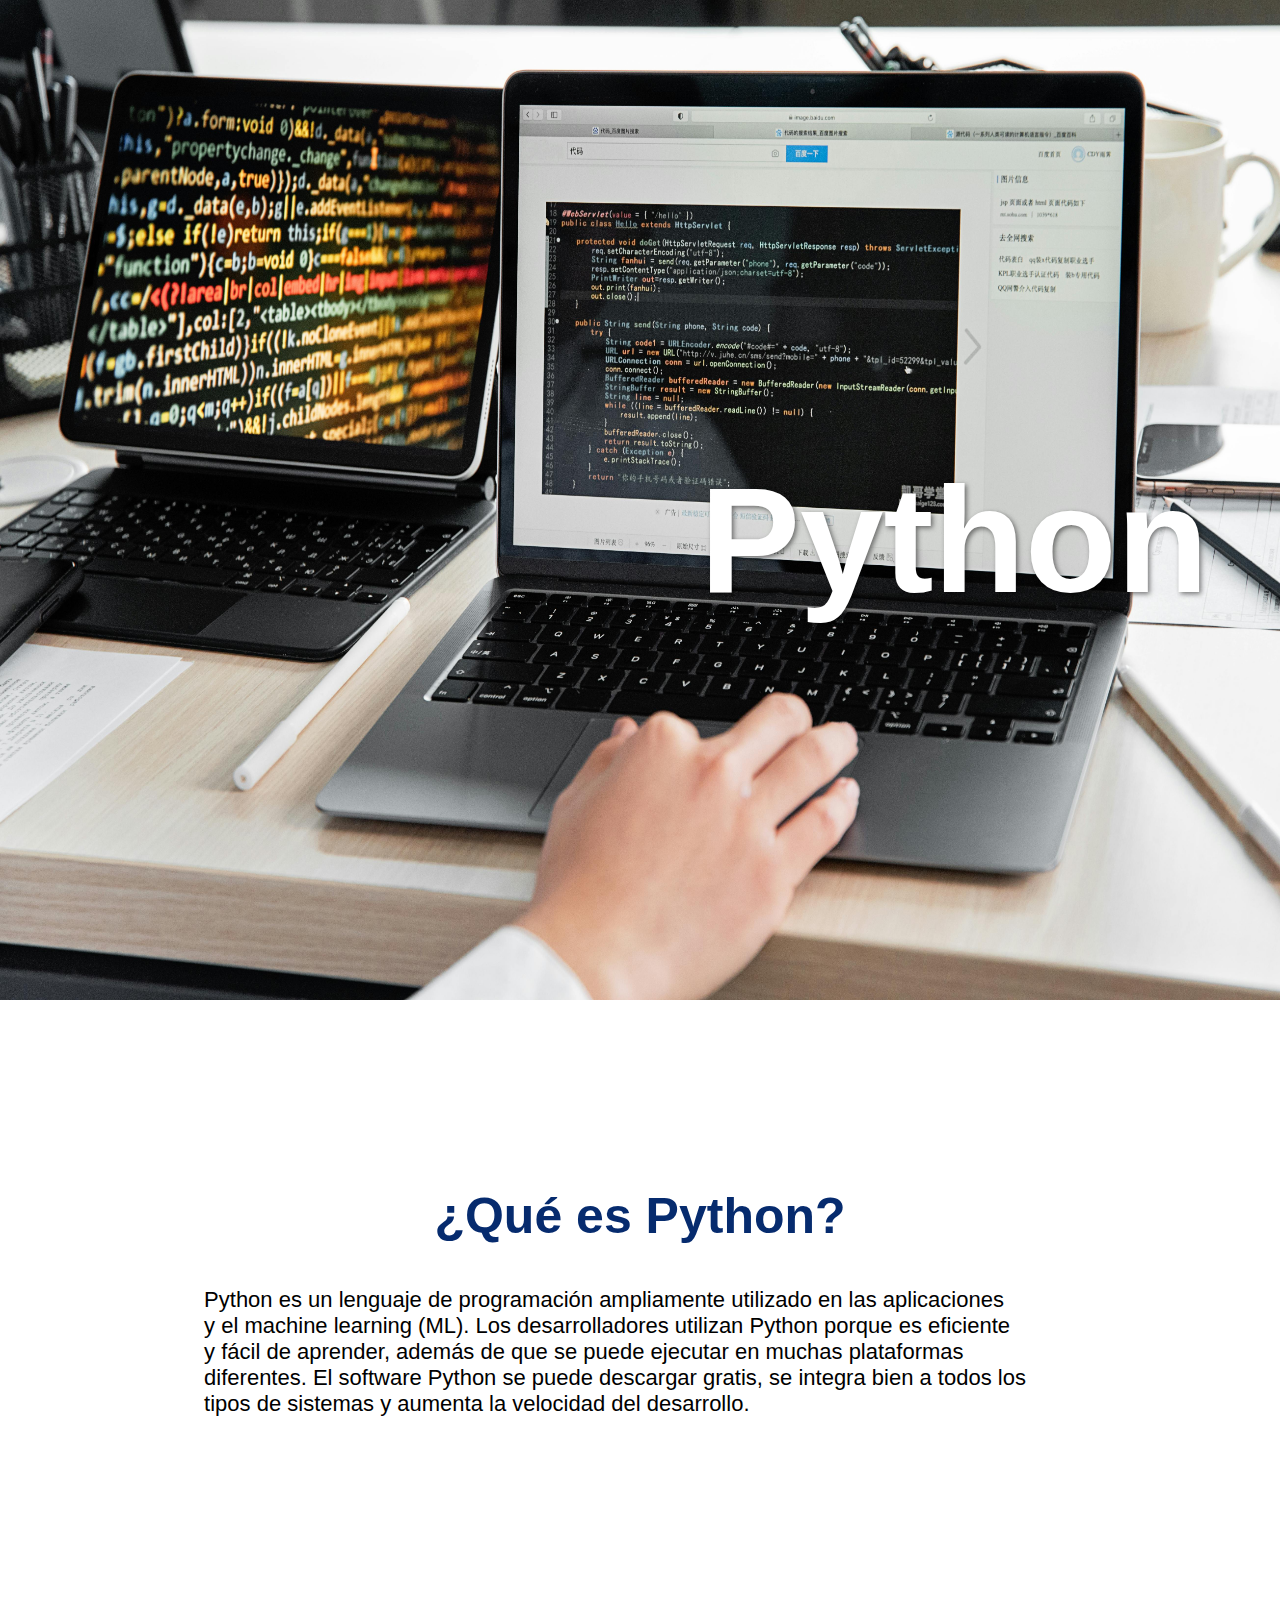
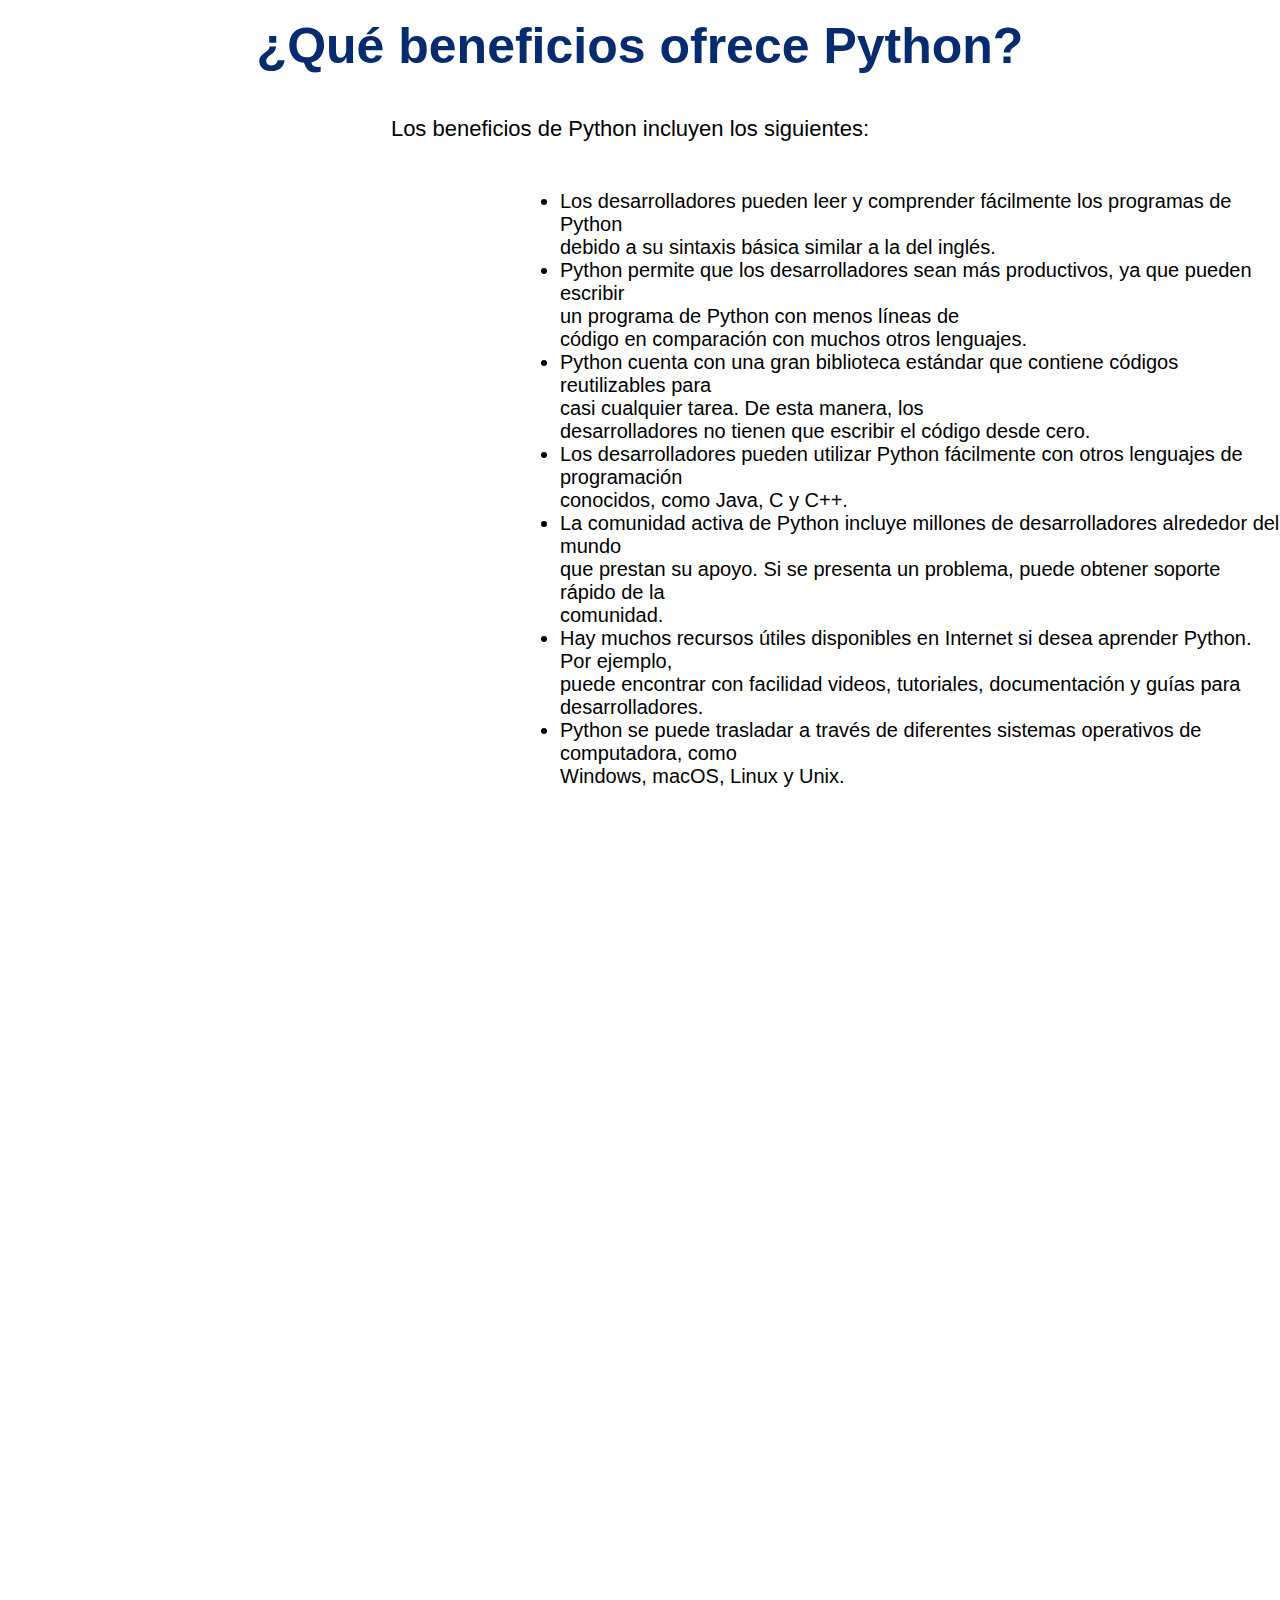
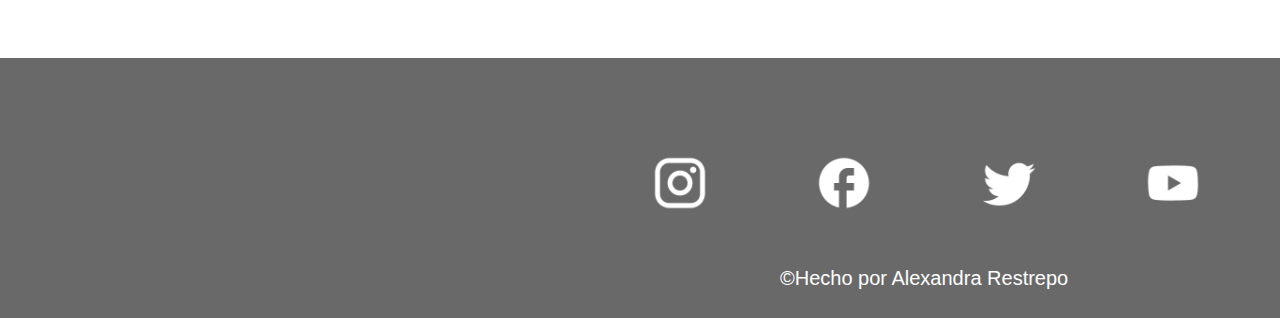
<file: pagina-python.html>
<!DOCTYPE html>
<html lang="en">
<head>
    <meta charset="UTF-8">
    <meta name="viewport" content="width=device-width, initial-scale=1.0">
    <link rel="stylesheet" href="css/pagina-python.css">
    <title>Python</title>
</head>
<body>
    <header>
        <img src="img/portada-python.jpg" alt="Imagen portada de python">
        <h1>Python</h1>
    </header>
    <main>
        <h2 class="primer-subtitulo">¿Qué es Python?</h2>
        <p class="texto-python">Python es un lenguaje de programación ampliamente utilizado en las aplicaciones <br> 
        y el machine learning (ML). Los desarrolladores utilizan Python porque es eficiente <br>
        y fácil de aprender, además de que se puede ejecutar en muchas plataformas <br> 
        diferentes. El software Python se puede descargar gratis, se integra bien a todos los <br> 
        tipos de sistemas y aumenta la velocidad del desarrollo.</p>

        <h2 class="segundo-subtitulo">¿Qué beneficios ofrece Python?</h2>
        <p class="texto-beneficios-python">Los beneficios de Python incluyen los siguientes:<br><br>
            <ul>
                <li>Los desarrolladores pueden leer y comprender fácilmente los programas de Python<br> 
                debido a su sintaxis básica similar a la del inglés.</li>
                <li>Python permite que los desarrolladores sean más productivos, ya que pueden escribir<br> 
                un programa de Python con menos líneas de <br>
                    código en comparación con muchos otros lenguajes.</li>
                <li>Python cuenta con una gran biblioteca estándar que contiene códigos reutilizables para<br>
                casi cualquier tarea. De esta manera, los <br>
                    desarrolladores no tienen que escribir el código desde cero.</li>
                <li>Los desarrolladores pueden utilizar Python fácilmente con otros lenguajes de programación<br> 
                conocidos, como Java, C y C++.</li>
                <li>La comunidad activa de Python incluye millones de desarrolladores alrededor del mundo<br>
                que prestan su apoyo. Si se presenta un problema, puede obtener soporte rápido de la<br>
                comunidad.</li>
                <li>Hay muchos recursos útiles disponibles en Internet si desea aprender Python. Por ejemplo,<br>
                puede encontrar con facilidad videos, tutoriales, documentación y guías para desarrolladores.</li>
                <li>Python se puede trasladar a través de diferentes sistemas operativos de computadora, como<br>
                Windows, macOS, Linux y Unix.</li>
            </ul>   
        </p>

        <iframe width="560" height="315" src="https://www.youtube.com/embed/kqtD5dpn9C8?si=NfwcfMlm1MPH5ZdJ" title="YouTube video player" frameborder="0" allow="accelerometer; autoplay; clipboard-write; encrypted-media; gyroscope; picture-in-picture; web-share" referrerpolicy="strict-origin-when-cross-origin" allowfullscreen></iframe>
    </main>
    <footer>
        <div class="contenedor-imagenes-footer">
            <a class="link-logo-footer" href=""><img class="imagen-logo-footer" src="img/icono-instagram.png" alt="Logo instagram"></a>
            <a class="link-logo-footer" href=""><img class="imagen-logo-footer" src="img/icono-facebook.png" alt="Logo facebook"></a>
            <a class="link-logo-footer" href=""><img class="imagen-logo-footer" src="img/icono-twitter.png" alt="Logo Twitter"></a>
            <a class="link-logo-footer" href=""><img class="imagen-logo-footer" src="img/icono-youtube.png" alt="Logo youtube"></a>
        </div>
        <p class="texto-footer">&copy;Hecho por Alexandra Restrepo</p>
    </footer>
</body>
</html>
</file>
<file: css/pagina-github.css>
body {
    margin: 0;
    box-sizing: border-box;
    font-family: Arial, Helvetica, sans-serif;
}

/*HEADER*/

img {
    width: 100%;
    height: 1000px;
}

h1 {
    font-size: 150px;
    color: white;
    text-shadow: 2px 2px 5px rgba(0, 0, 0, 0.5);
    margin-top: -550px;
    margin-left: 670px;
    z-index: 1;
}

/*MAIN*/

.primer-subtitulo {
    font-size: 50px;
    color: #062B6E;
    display: flex;
    justify-content: center;
    margin-top: 560px;
}

.texto-significado-github {
    font-size: 22px;
    display: flex;
    justify-content: center;
    margin-left: -50px;
}

.segundo-subtitulo {
    font-size: 50px;
    color: #062B6E;
    display: flex;
    justify-content: center;
    margin-top: 200px;
}

.subtitulo-caracteristicas, .tercer-subtitulo, .cuarto-subtitulo, .quinto-subtitulo {
    font-size: 35px;
    color: #062B6E;
    display: flex;
    justify-content: center;
    margin-top: 100px;
}

.texto-caracteristicas, .texto-pull-requests, .texto-actions, .texto-usuarios {
    font-size: 22px;
    display: flex;
    justify-content: center;
    margin-left: 100px;
}

iframe {
    width: 900px;
    height: 500px;
    margin-top: 150px;
    margin-left: 500px;
    margin-bottom: 200px;
}

/*FOOTER*/

footer {
    width: 100%;
    height: 260px;
    background-color: dimgray;
}

.contenedor-imagenes-footer {
    margin-left: 550px;
}

.imagen-logo-footer {
    width: 60px;
    height: 60px;
    margin-top: 95px;
    margin-left: 100px;
}

.texto-footer {
    color: white;
    font-size: 20px;
    margin-top: 50px;
    margin-left: 780px;
}

/*MEDIA QUERIES*/
/*Computador*/
@media (max-width: 1024px) {
    img {
        height: 700px;
    }
    h1 {
        font-size: 80px;
        margin-top: -400px;
        margin-left: 420px;
    }

    .primer-subtitulo {
        font-size: 40px;
        margin-top: 400px;
    }

    .segundo-subtitulo {
        margin-top: 130px;
    }

    .texto-significado-github, .texto-caracteristicas, .texto-pull-requests, .texto-actions, .texto-usuarios {
        font-size: 18px;
        margin-left: 0;
        padding: 0 20px;
        text-align: center;
    }

    iframe {
        width: 80%;
        height: 500px;
        margin-top: 50px;
        margin-left: 100px;
    }

    footer {
        height: auto;
        text-align: center;
        padding: 20px 0;
    }

    .contenedor-imagenes-footer {
        margin: 0;
        margin-left: -50px;
    }

    .imagen-logo-footer {
        margin: 20px auto;
        width: 50px;
        height: 50px;
        margin-left: 80px;
    }

    .texto-footer {
        font-size: 18px;
        margin: 20px auto;
    }
}

/*Tablet*/

@media (max-width: 768px) {
    /* HEADER */
    img {
        width: 774px;
        height: 500px; 
    }

    h1 {
        font-size: 80px; 
        margin-top: -300px;
        margin-left: 250px; 
    }

    /* MAIN */
    .primer-subtitulo {
        font-size: 30px; 
        margin-top: 300px; 
    }

    .texto-significado-github {
        font-size: 18px; 
        text-align: center;
        margin: 20px; 
    }

    .segundo-subtitulo,
    .subtitulo-caracteristicas,
    .tercer-subtitulo,
    .cuarto-subtitulo,
    .quinto-subtitulo {
        font-size: 30px; 
        margin-top: 50px; 
    }

    .texto-caracteristicas,
    .texto-pull-requests,
    .texto-actions,
    .texto-usuarios {
        font-size: 18px;
        margin: 10px; 
        text-align: center;
    }

    iframe {
        width: 80%; 
        height: 300px; 
        margin: 20px 80px; 
    }

    /* FOOTER */
    footer {
        width: 95%;
        height: auto; 
        padding: 20px; 
    }

    .contenedor-imagenes-footer {
        margin-left: 0; 
        display: flex;
        justify-content: center;
        gap: 20px; 
    }

    .imagen-logo-footer {
        margin: 0; 
    }

    .texto-footer {
        font-size: 16px; 
        text-align: center; 
        margin: 10px 0; 
    }
}

/*Celular*/

@media (max-width: 375px) {
    /* HEADER */
    img {
        width: 396px;
        height: 300px; 
    }

    h1 {
        font-size: 50px;
        margin-top: -200px;
        margin-left: 20px; 
        text-align: center;
    }

    /* MAIN */
    .primer-subtitulo {
        font-size: 20px; 
        margin-top: 200px;
        text-align: center;
    }

    .texto-significado-github {
        font-size: 16px; 
        margin: 10px 20px; 
        text-align: center;
    }

    .segundo-subtitulo,
    .subtitulo-caracteristicas,
    .tercer-subtitulo,
    .cuarto-subtitulo,
    .quinto-subtitulo {
        font-size: 20px; 
        margin-top: 50px; 
        text-align: center;
    }

    .texto-caracteristicas,
    .texto-pull-requests,
    .texto-actions,
    .texto-usuarios {
        font-size: 14px; 
        margin: 10px;
        text-align: center;
    }

    iframe {
        width: 100%; 
        height: 200px; 
        margin: 20px 10px; 
    }

    /* FOOTER */
    footer {
        height: auto;
        padding: 20px; 
    }

    .contenedor-imagenes-footer {
        margin-left: 0; 
        display: flex;
        justify-content: center;
        gap: 10px; 
        flex-wrap: wrap; 
    }

    .imagen-logo-footer {
        margin: 10px; 
        width: 40px; 
        height: 40px;
    }

    .texto-footer {
        font-size: 14px;
        text-align: center; 
        margin: 10px 0; 
    }
}
</file>
<file: css/pagina-html.css>
body {
    margin: 0;
    box-sizing: border-box;
    font-family: Arial, Helvetica, sans-serif;
}

/*HEADER*/

img {
    width: 100%;
    height: 1000px;
}

h1 {
    font-size: 150px;
    color: white;
    text-shadow: 2px 2px 5px rgba(0, 0, 0, 0.5);
    margin-top: -550px;
    margin-left: 750px;
}

/*MAIN*/

.primer-subtitulo {
    font-size: 50px;
    color: #062B6E;
    display: flex;
    justify-content: center;
    margin-top: 560px;
}

.texto-html, .texto-realidad-html, .texto-marcador {
    font-size: 20px;
    display: flex;
    justify-content: center;
}

.segundo-subtitulo, .tercer-subtitulo, .subtitulo-elementos, .subtitulo-atributos, .cuarto-subtitulo {
    font-size: 40px;
    color: #062B6E;
    display: flex;
    justify-content: center;
    margin-top: 100px;
}

.texto-elementos {
    font-size: 20px;
    display: flex;
    justify-content: center;
}

.texto-atributos {
    font-size: 20px;
    display: flex;
    justify-content: center;
}

.texto-editores {
    font-size: 20px;
    display: flex;
    justify-content: center;
}

iframe {
    width: 900px;
    height: 500px;
    margin-top: 150px;
    margin-left: 500px;
    margin-bottom: 200px;
}

/*FOOTER*/

footer {
    width: 100%;
    height: 260px;
    background-color: dimgray;
}

.contenedor-imagenes-footer {
    margin-left: 550px;
}

.imagen-logo-footer {
    width: 60px;
    height: 60px;
    margin-top: 95px;
    margin-left: 100px;
}

.texto-footer {
    color: white;
    font-size: 20px;
    margin-top: 50px;
    margin-left: 780px;
}


/*MEDIA QUERIES*/
/*Computador*/

@media (max-width: 1024px) {
    img {
        height: 700px;
    }
    h1 {
        font-size: 80px;
        margin-top: -400px;
        margin-left: 420px;
    }

    .primer-subtitulo {
        font-size: 30px;
        margin-top: 400px;
        text-align: center;
    }

    .segundo-subtitulo, .tercer-subtitulo, .cuarto-subtitulo {
        font-size: 30px;
        margin-top: 100px;
        text-align: center;
    }

    .texto-html, .texto-realidad-html, .texto-marcador {
        font-size: 16px;
        margin: 0 20px;
        text-align: center;
    }

    .texto-elementos, .texto-atributos, .texto-editores {
        font-size: 16px;
        margin-left: 0;
        text-align: center;
    }

    iframe {
        width: 80%;
        height: 500px;
        margin-top: 50px;
        margin-left: 100px;
    }

    footer {
        height: auto;
        text-align: center;
        padding: 20px 0;
    }

    .contenedor-imagenes-footer {
        margin: 0;
        margin-left: -50px;
    }

    .imagen-logo-footer {
        margin: 20px auto;
        width: 50px;
        height: 50px;
        margin-left: 80px;
    }

    .texto-footer {
        font-size: 18px;
        margin: 20px auto;
    }
}
/*Tablet*/
@media (max-width: 768px) {
    img {
        width: 774px;
        height: 500px; 
    }

    h1 {
        font-size: 80px; 
        margin-top: -300px;
        margin-left: 300px; 
    }

    .primer-subtitulo {
        font-size: 25px;
        margin-top: 300px;
        text-align: center;
    }

    .segundo-subtitulo, .tercer-subtitulo, .cuarto-subtitulo {
        font-size: 25px;
        margin-top: 50px;
        text-align: center;
    }

    .texto-html, .texto-realidad-html, .texto-marcador {
        font-size: 16px;
        margin: 0 20px;
        text-align: center;
    }

    .texto-elementos, .texto-atributos, .texto-editores {
        font-size: 16px;
        margin-left: 0;
        text-align: center;
    }

    iframe {
        width: 80%; 
        height: 300px; 
        margin: 70px 80px; 
    }

    /* FOOTER */
    footer {
        width: 95%;
        height: auto; 
        padding: 20px; 
    }

    .contenedor-imagenes-footer {
        margin-left: 0; 
        display: flex;
        justify-content: center;
        gap: 20px; 
    }

    .imagen-logo-footer {
        margin: 0; 
    }

    .texto-footer {
        font-size: 16px; 
        text-align: center; 
        margin: 10px 0; 
    }
}
/*Celular*/
@media (max-width: 375px) {
    img {
        width: 396px;
        height: 300px; 
    }

    h1 {
        font-size: 50px;
        margin-top: -200px;
        margin-left: 20px; 
        text-align: center;
    }

    .primer-subtitulo {
        font-size: 20px;
        margin-top: 200px;
        text-align: center;
    }

    .segundo-subtitulo, .tercer-subtitulo, .subtitulo-elementos, .subtitulo-atributos, .cuarto-subtitulo {
        font-size: 20px;
        margin-top: 70px;
        text-align: center;
    }

    .texto-html, .texto-realidad-html, .texto-marcador {
        font-size: 14px;
        margin: 0 10px;
        text-align: center;
    }

    .texto-elementos, .texto-atributos, .texto-editores {
        font-size: 14px;
        margin-left: 0;
        text-align: center;
    }

    iframe {
        width: 100%; 
        height: 200px; 
        margin: 70px 10px; 
    }

    /* FOOTER */
    footer {
        height: auto;
        padding: 20px; 
    }

    .contenedor-imagenes-footer {
        margin-left: 0; 
        display: flex;
        justify-content: center;
        gap: 10px; 
        flex-wrap: wrap; 
    }

    .imagen-logo-footer {
        margin: 10px; 
        width: 40px; 
        height: 40px;
    }

    .texto-footer {
        font-size: 14px;
        text-align: center; 
        margin: 10px 0; 
    }
}
</file>
<file: css/pagina-java.css>
* {
    margin: 0;
    box-sizing: border-box;
    font-family: sans-serif;
}

html, body {
    width: 100%;
    height: 100%;
    margin: 0;
    padding: 0;
    overflow-x: hidden; 
    box-sizing: border-box;
}

/*HEADER*/

img {
    width: 100%;
    height: 1000px;
}

h1 {
    font-size: 170px;
    color: white;
    text-shadow: 2px 2px 5px rgba(0, 0, 0, 0.5);
    margin-top: -650px;
    margin-left: 700px;
}

/*MAIN*/

.primer-subtitulo {
    font-size: 40px;
    color: #062B6E;
    display: flex;
    justify-content: center;
    margin-top: 600px;
}

.texto-significado-java, .texto-para-que-sirve, .texto-multiplataforma, .texto-objetos {
    font-size: 22px;
    display: flex;
    justify-content: center;
    margin-top: 60px;
}

.segundo-subtitulo, .tercer-subtitulo, .cuarto-subtitulo {
    font-size: 40px;
    color: #062B6E;
    display: flex;
    justify-content: center;
    margin-top: 100px;
}

iframe {
    width: 900px;
    height: 500px;
    margin-top: 150px;
    margin-left: 500px;
    margin-bottom: 200px;
}

/*FOOTER*/

footer {
    width: 100%;
    height: 260px;
    background-color: dimgray;
}

.contenedor-imagenes-footer {
    margin-left: 550px;
}

.imagen-logo-footer {
    width: 60px;
    height: 60px;
    margin-top: 95px;
    margin-left: 100px;
}

.texto-footer {
    color: white;
    font-size: 20px;
    margin-top: 50px;
    margin-left: 780px;
}

/*MEDIA QUERIES*/
/*Computador*/
@media (max-width: 1024px) {
    img {
        width: 1023px;
        height: 700px;
    }
    h1 {
        font-size: 100px;
        margin-top: -400px;
        margin-left: 50px;
        text-align: center;
    }

    .primer-subtitulo {
        font-size: 30px;
        margin-top: 400px;
        text-align: center;
    }

    .segundo-subtitulo, .tercer-subtitulo, .cuarto-subtitulo {
        font-size: 30px;
        margin-top: 100px;
        text-align: center;
    }

    .texto-significado-java, .texto-para-que-sirve, .texto-multiplataforma, .texto-objetos {
        font-size: 18px;
        margin: 0 20px;
        text-align: center;
    }

    iframe {
        width: 80%;
        height: 500px;
        margin-top: 50px;
        margin-left: 100px;
    }

    footer {
        height: auto;
        text-align: center;
        padding: 20px 0;
    }

    .contenedor-imagenes-footer {
        margin: 0;
        margin-left: -50px;
    }

    .imagen-logo-footer {
        margin: 20px auto;
        width: 50px;
        height: 50px;
        margin-left: 80px;
    }

    .texto-footer {
        font-size: 18px;
        margin: 20px auto;
    }
}
/*celular*/
@media (max-width: 375px) {
    img {
        width: 396px;
        height: 300px; 
    }

    h1 {
        font-size: 30px;
        margin-top: -150px;
        margin-left: -10px;
        text-align: center;
    }

    .primer-subtitulo {
        font-size: 18px;
        margin-top: 200px;
        text-align: center;
    }

    .segundo-subtitulo, .tercer-subtitulo, .cuarto-subtitulo {
        font-size: 18px;
        margin-top: 70px;
        text-align: center;
    }

    .texto-significado-java, .texto-para-que-sirve, .texto-multiplataforma, .texto-objetos {
        font-size: 14px;
        margin: 0 10px;
        text-align: center;
    }

    iframe {
        width: 100%; 
        height: 200px; 
        margin: 80px 0px; 
    }

    /* FOOTER */
    footer {
        height: auto;
        padding: 20px; 
    }

    .contenedor-imagenes-footer {
        margin-left: 0; 
        display: flex;
        justify-content: center;
        gap: 10px; 
        flex-wrap: wrap; 
    }

    .imagen-logo-footer {
        margin: 10px; 
        width: 40px; 
        height: 40px;
    }

    .texto-footer {
        font-size: 14px;
        text-align: center; 
        margin: 10px 0; 
    }
}
</file>
<file: css/pagina-javascript.css>
body {
    margin: 0;
    box-sizing: border-box;
    font-family: Arial, Helvetica, sans-serif;
}

/*HEADER*/

img {
    width: 100%;
    height: 1000px;
}

h1 {
    font-size: 150px;
    color: white;
    text-shadow: 2px 2px 5px rgba(0, 0, 0, 0.5);
    margin-top: -600px;
    margin-left: 600px;
}

/*MAIN*/

.primer-subtitulo {
    font-size: 40px;
    color: #062B6E;
    display: flex;
    justify-content: center;
    margin-top: 600px;
}

.texto-javascript {
    font-size: 20px;
    display: flex;
    justify-content: center;
}

.segundo-subtitulo, .tercer-subtitulo, .cuarto-prototipico {
    font-size: 40px;
    color: #062B6E;
    display: flex;
    justify-content: center;
    margin-top: 100px;
}

.subtitulo-caracteristicas, .subtitulo-tipado-dinamico, .subtitulo-objetual,
.subtitulo-evaluacion-ejecucion, .subtitulo-funciones-primera-clase, .subtitulo-funciones-constructores-objeto {
    font-size: 26px;
    color: #062B6E;
    display: flex;
    justify-content: center;
    margin-top: 100px;
}

.texto-imperativo-estrucurado, .texto-tipado-dinamico, .texto-objetual,
.texto-evaluacion-ejecucion, .texto-funciones-primera-clase, .texto-funciones-constructores-objeto {
    font-size: 22px;
    display: flex;
    justify-content: center;
}

iframe {
    width: 900px;
    height: 500px;
    margin-top: 150px;
    margin-left: 500px;
    margin-bottom: 200px;
}

/*FOOTER*/

footer {
    width: 100%;
    height: 260px;
    background-color: dimgray;
}

.contenedor-imagenes-footer {
    margin-left: 550px;
}

.imagen-logo-footer {
    width: 60px;
    height: 60px;
    margin-top: 95px;
    margin-left: 100px;
}

.texto-footer {
    color: white;
    font-size: 20px;
    margin-top: 50px;
    margin-left: 780px;
}

/*MEDIA QUERIES*/
/*Computador*/
@media (max-width: 1024px) {
    img {
        height: 700px;
    }
    h1 {
        font-size: 80px;
        margin-top: -400px;
        margin-left: 420px;
    }

    .primer-subtitulo {
        font-size: 30px;
        margin-top: 400px;
    }

    .segundo-subtitulo, .tercer-subtitulo, .cuarto-prototipico {
        font-size: 30px;
        margin-top: 70px;
    }

    .texto-javascript, .texto-imperativo-estrucurado, .texto-tipado-dinamico, 
    .texto-objetual, .texto-evaluacion-ejecucion, .texto-funciones-primera-clase, 
    .texto-funciones-constructores-objeto {
        font-size: 18px;
        margin: 0 20px;
        text-align: center;
    }

    iframe {
        width: 90%;
        height: 500px;
        margin-top: 150px;
        margin-left: 50px;
    }

    footer {
        height: auto;
        text-align: center;
        padding: 20px 0;
    }

    .contenedor-imagenes-footer {
        margin: 0;
        margin-left: -50px;
    }

    .imagen-logo-footer {
        margin: 20px auto;
        width: 50px;
        height: 50px;
        margin-left: 80px;
    }

    .texto-footer {
        font-size: 18px;
        margin: 20px auto;
    }
}
/*Tablet*/
@media (max-width: 768px) {
    img {
        width: 774px;
        height: 500px; 
    }

    h1 {
        font-size: 80px; 
        margin-top: -300px;
        margin-left: 250px; 
    }

    .primer-subtitulo {
        font-size: 25px;
        margin-top: 400px;
    }

    .segundo-subtitulo, .tercer-subtitulo, .cuarto-prototipico {
        font-size: 25px;
        margin-top: 100px;
    }

    .texto-javascript, .texto-imperativo-estrucurado, .texto-tipado-dinamico, 
    .texto-objetual, .texto-evaluacion-ejecucion, .texto-funciones-primera-clase, 
    .texto-funciones-constructores-objeto {
        font-size: 16px;
        margin: 0 10px;
        text-align: center;
    }

    iframe {
        width: 80%;
        height: 300px;
        margin: 90px 80px;
    }

    footer {
        width: 95%;
        height: auto; 
        padding: 20px; 
    }

    .contenedor-imagenes-footer {
        margin-left: 0; 
        display: flex;
        justify-content: center;
        gap: 20px; 
    }

    .imagen-logo-footer {
        margin: 0; 
    }

    .texto-footer {
        font-size: 16px; 
        text-align: center; 
        margin: 10px 0; 
    }
}

/*Celular*/

@media (max-width: 375px) {
    img {
        width: 412px;
        height: 300px; 
    }

    h1 {
        font-size: 40px;
        margin-top: -200px;
        margin-left: 50px;
        text-align: center;
    }

    .primer-subtitulo {
        font-size: 20px;
        margin-top: 200px;
        text-align: center;
    }

    .segundo-subtitulo, .tercer-subtitulo, .cuarto-prototipico {
        font-size: 20px;
        margin-top: 70px;
        text-align: center;
    }

    .texto-javascript, .texto-imperativo-estrucurado, .texto-tipado-dinamico, 
    .texto-objetual, .texto-evaluacion-ejecucion, .texto-funciones-primera-clase, 
    .texto-funciones-constructores-objeto {
        font-size: 14px;
        margin: 0 10px;
        text-align: center;
    }

    iframe {
        width: 100%; 
        height: 200px; 
        margin: 20px 20px; 
    }

    footer {
        width: 371px;
        height: auto;
        padding: 20px; 
    }

    .contenedor-imagenes-footer {
        margin-left: 0; 
        display: flex;
        justify-content: center;
        gap: 10px; 
        flex-wrap: wrap; 
    }

    .imagen-logo-footer {
        margin: 10px; 
        width: 40px; 
        height: 40px;
    }

    .texto-footer {
        font-size: 14px;
        text-align: center; 
        margin: 10px 0; 
    }
}
</file>
<file: css/pagina-python.css>
body {
    margin: 0;
    box-sizing: border-box;
    font-family: Arial, Helvetica, sans-serif;
}

/*HEADER*/

img {
    width: 100%;
    height: 1000px;
}

h1 {
    font-size: 150px;
    color: white;
    text-shadow: 2px 2px 5px rgba(0, 0, 0, 0.5);
    margin-top: -550px;
    margin-left: 700px;
}

/*MAIN*/

.primer-subtitulo {
    font-size: 50px;
    color: #062B6E;
    display: flex;
    justify-content: center;
    margin-top: 560px;
}

.texto-python {
    font-size: 22px;
    display: flex;
    justify-content: center;
    margin-left: -50px;
}

.segundo-subtitulo {
    font-size: 50px;
    color: #062B6E;
    display: flex;
    justify-content: center;
    margin-top: 200px;
}

.texto-beneficios-python {
    font-size: 22px;
    display: flex;
    justify-content: center;
    margin-left: -20px;
}

li {
    font-size: 20px;
    margin-left: 520px;
}


iframe {
    width: 900px;
    height: 500px;
    margin-top: 150px;
    margin-left: 500px;
    margin-bottom: 200px;
}

/*FOOTER*/

footer {
    width: 100%;
    height: 260px;
    background-color: dimgray;
}

.contenedor-imagenes-footer {
    margin-left: 550px;
}

.imagen-logo-footer {
    width: 60px;
    height: 60px;
    margin-top: 95px;
    margin-left: 100px;
}

.texto-footer {
    color: white;
    font-size: 20px;
    margin-top: 50px;
    margin-left: 780px;
}

/*MEDIA QUERIES*/
/*Computador*/
@media (max-width: 1024px) {
    h1 {
        font-size: 100px;
        margin-top: -400px;
        margin-left: 60px;
        text-align: center;
    }

    .primer-subtitulo {
        font-size: 30px;
        margin-top: 380px;
        text-align: center;
    }

    .segundo-subtitulo {
        font-size: 30px;
        margin-top: 120px;
        text-align: center;
    }

    .texto-python, .texto-beneficios-python {
        font-size: 18px;
        margin: 0 20px;
        text-align: center;
    }

    li {
        font-size: 18px;
        margin-left: 0;
        text-align: center;
    }

    iframe {
        width: 80%;
        height: 500px;
        margin-top: 50px;
        margin-left: 100px;
    }

    footer {
        height: auto;
        text-align: center;
        padding: 20px 0;
    }

    .contenedor-imagenes-footer {
        margin: 0;
        margin-left: -50px;
    }

    .imagen-logo-footer {
        margin: 20px auto;
        width: 50px;
        height: 50px;
        margin-left: 80px;
    }

    .texto-footer {
        font-size: 18px;
        margin: 20px auto;
    }
}
/*Tablet*/
@media (max-width: 768px) {
    img {
        width: 774px;
        height: 500px; 
    }

    h1 {
        font-size: 80px; 
        margin-top: -300px;
        margin-left: 20px; 
    }

    .primer-subtitulo {
        font-size: 25px;
        margin-top: 300px;
        text-align: center;
    }

    .segundo-subtitulo {
        font-size: 25px;
        margin-top: 70px;
        text-align: center;
    }

    .texto-python, .texto-beneficios-python {
        font-size: 16px;
        margin: 0 20px;
        text-align: center;
    }

    li {
        font-size: 16px;
        margin-left: 0;
        text-align: center;
    }

    iframe {
        width: 80%; 
        height: 300px; 
        margin: 20px 80px; 
    }

    /* FOOTER */
    footer {
        width: 95%;
        height: auto; 
        padding: 20px; 
    }

    .contenedor-imagenes-footer {
        margin-left: 0; 
        display: flex;
        justify-content: center;
        gap: 20px; 
    }

    .imagen-logo-footer {
        margin: 0; 
    }

    .texto-footer {
        font-size: 16px; 
        text-align: center; 
        margin: 10px 0; 
    }
}
/*Celular*/
@media (max-width: 375px) {
    img {
        width: 396px;
        height: 300px; 
    }

    h1 {
        font-size: 50px;
        margin-top: -200px;
        margin-left: 20px; 
        text-align: center;
    }

    .primer-subtitulo {
        font-size: 18px;
        margin-top: 200px;
        text-align: center;
    }

    .segundo-subtitulo {
        font-size: 18px;
        margin-top: 70px;
        text-align: center;
    }

    .texto-python, .texto-beneficios-python {
        font-size: 14px;
        margin: 0 10px;
        text-align: center;
    }

    li {
        font-size: 14px;
        margin-left: 0;
        text-align: center;
    }

    iframe {
        width: 100%; 
        height: 200px; 
        margin: 80px 2px; 
    }

    /* FOOTER */
    footer {
        height: auto;
        width: 350px;
        padding: 20px; 
    }

    .contenedor-imagenes-footer {
        margin-left: 0; 
        display: flex;
        justify-content: center;
        gap: 10px; 
        flex-wrap: wrap; 
    }

    .imagen-logo-footer {
        margin: 10px; 
        width: 40px; 
        height: 40px;
    }

    .texto-footer {
        font-size: 14px;
        text-align: center; 
        margin: 10px 0; 
    }
}
</file>
